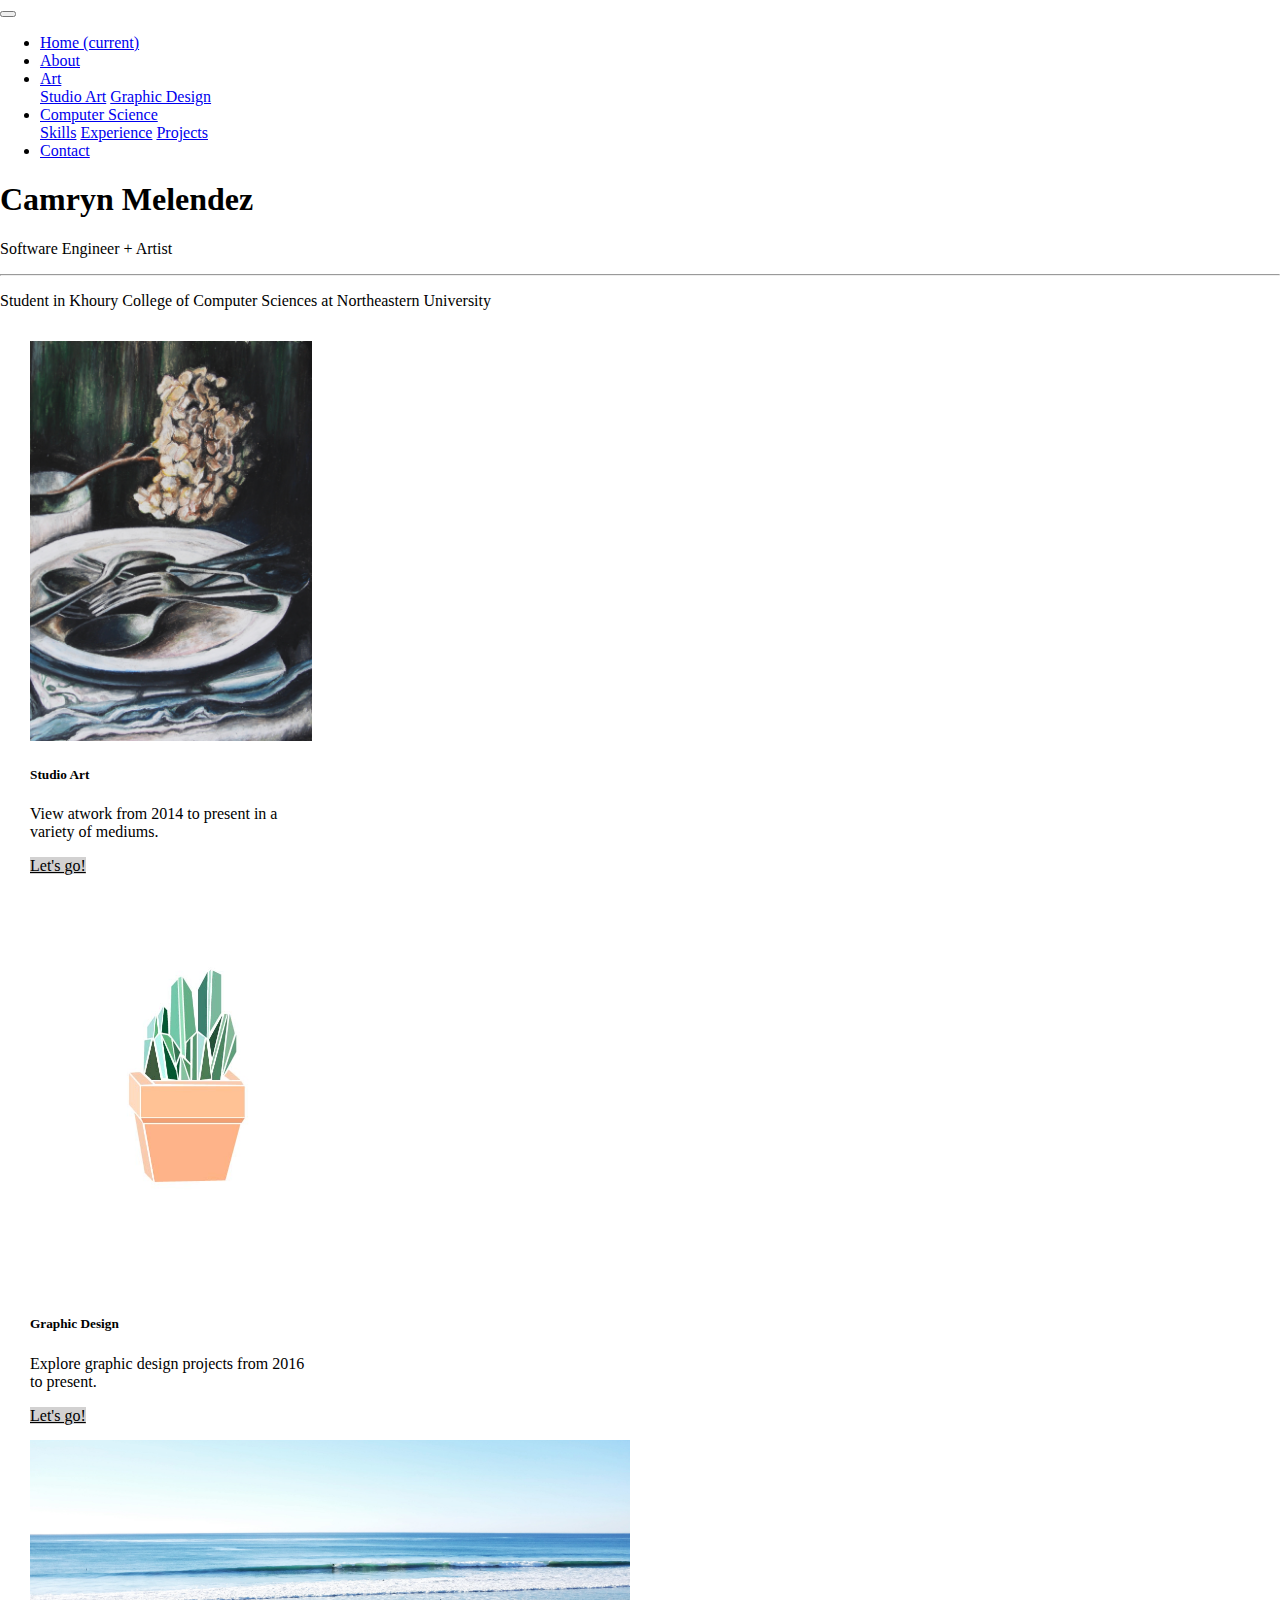
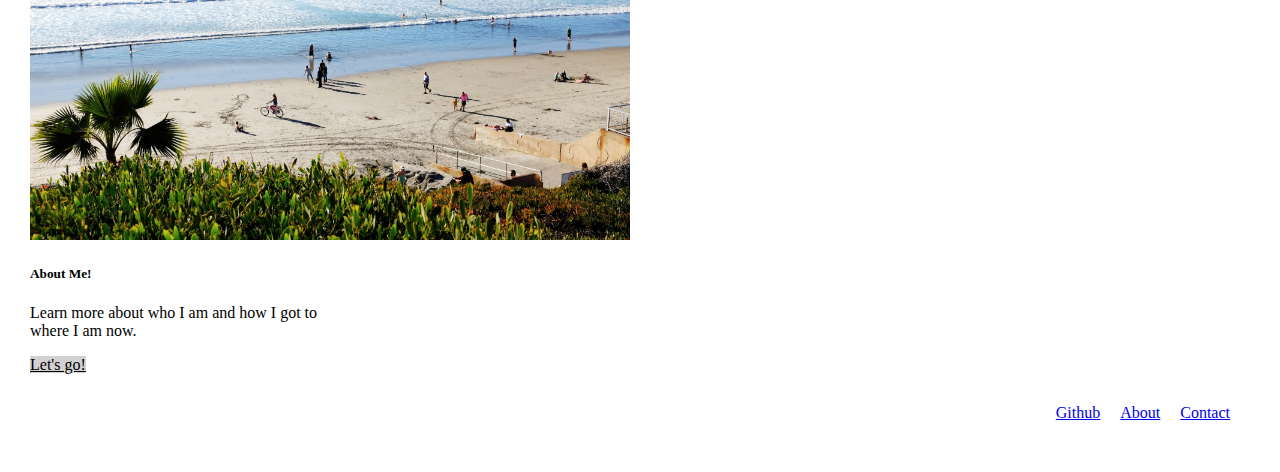
<file: index.html>
<!doctype html>
<html lang="en">

<head>
    <!-- Required meta tags -->
    <meta charset="utf-8">
    <meta name="viewport" content="width=device-width, initial-scale=1, shrink-to-fit=no">

    <!-- Bootstrap CSS -->
    <link rel="stylesheet" href="https://stackpath.bootstrapcdn.com/bootstrap/4.1.3/css/bootstrap.min.css"
        integrity="sha384-MCw98/SFnGE8fJT3GXwEOngsV7Zt27NXFoaoApmYm81iuXoPkFOJwJ8ERdknLPMO" crossorigin="anonymous">

    <!--Your CSS-->
    <link rel="stylesheet" href="styles/index.css" type="text/css">

    <link rel="stylesheet" href="styles/body.css" type="text/css">

    <title>Camryn Melendez</title>
    <meta name="description" content="My website">
    <meta name="author" content="Camryn Melendez">

</head>

<body>
    <nav class="navbar navbar-expand-lg navbar-light bg-light">
        <button class="navbar-toggler" type="button" data-toggle="collapse" data-target="#navbarSupportedContent" aria-controls="navbarSupportedContent" aria-expanded="false" aria-label="Toggle navigation">
            <span class="navbar-toggler-icon"></span>
        </button>
        <div class="collapse navbar-collapse" id="navbarSupportedContent">
            <ul class="navbar-nav mr-auto">
                <li class="nav-item active">
                    <a class="nav-link" href="index.html">Home <span class="sr-only">(current)</span></a>
                </li>
                <li class="nav-item">
                    <a class="nav-link" href="about.html">About</a>
                </li>
                <li class="nav-item dropdown">
                    <a class="nav-link dropdown-toggle" href="#" id="navbarDropdown" role="button"
                        data-toggle="dropdown" aria-haspopup="true" aria-expanded="false">
                        Art
                    </a>
                    <div class="dropdown-menu" aria-labelledby="navbarDropdown">
                        <a class="dropdown-item" href="studioart.html">Studio Art</a>
                        <a class="dropdown-item" href="graphicdesign.html">Graphic Design</a>
                        <div class="dropdown-divider"></div>
                    </div>
                </li>
                <li class="nav-item dropdown">
                    <a class="nav-link dropdown-toggle" href="#" id="navbarDropdown" role="button"
                        data-toggle="dropdown" aria-haspopup="true" aria-expanded="false">
                        Computer Science
                    </a>
                    <div class="dropdown-menu" aria-labelledby="navbarDropdown">
                        <a class="dropdown-item" href="skills.html">Skills</a>
                        <a class="dropdown-item" href="experience.html">Experience</a>
                        <a class="dropdown-item" href="projects.html">Projects</a>
                        <div class="dropdown-divider"></div>
                    </div>
                </li>
                <li class="nav-item">
                    <a class="nav-link" href="contact.html">Contact</a>
                </li>
            </ul>
        </div>
    </nav>

    <div class="jumbotron" >
        <h1 class="display-4">Camryn Melendez</h1>
        <p class="lead">Software Engineer + Artist</p>
        <hr class="my-4">
        <p>Student in Khoury College of Computer Sciences at Northeastern University</p>
    </div>


    <div class= "page-content">

        <div class="container" >
            <div class="row">
                <div class="card col-12 col-md-4" style="width: 18rem;">
                    <img src="images/Silverware.jpg" class="card-img-top" 
                    alt="Oil pastel drawing of uniquely colored apricots" height="400">
                    <div class="card-body">
                        <h5 class="card-title">Studio Art</h5>
                        <p class="card-text">View atwork from 2014 to present in a variety of mediums.</p>
                        <a href="studioart.html" class="btn btn-primary">Let's go!</a>
                    </div>
                </div>

                <div class="card col-12 col-md-4" style="width: 18rem;">
                    <img src="images/AssignmentOneCamrynMelendez2-04.jpg"  class="card-img-top" 
                        alt="Graphic succulent icon" height="400px" style="object-fit:cover;">
                    <div class="card-body">
                        <h5 class="card-title">Graphic Design</h5>
                        <p class="card-text">Explore graphic design projects from 2016 to present.</p>
                        <a href="graphicdesign.html" class="btn btn-primary">Let's go!</a>
                    </div>
                </div>
                <div class="card col-12 col-md-4" style="width: 18rem;">
                    <img src="images/fletcher_cove.jpg" class="card-img-top" 
                        alt="Photograph of San Diego coastline" height="400">
                    <div class="card-body">
                        <h5 class="card-title">About Me!</h5>
                        <p class="card-text">Learn more about who I am and how I got to where I am now.</p>
                        <a href="about.html" class="btn btn-primary">Let's go!</a>
                    </div>
                </div>
            </div>
        </div>
    </div>

    <footer>
        <a href="https://github.com/Camryn-Melendez" target="_blank">Github</a>
        <a href= "about.html">About</a>
        <a href="contact.html">Contact</a>
    </footer>

    <!-- Optional JavaScript -->
    <!-- jQuery first, then Popper.js, then Bootstrap JS -->
    <script src="https://code.jquery.com/jquery-3.3.1.slim.min.js"
        integrity="sha384-q8i/X+965DzO0rT7abK41JStQIAqVgRVzpbzo5smXKp4YfRvH+8abtTE1Pi6jizo"
        crossorigin="anonymous"></script>
    <script src="https://cdnjs.cloudflare.com/ajax/libs/popper.js/1.14.3/umd/popper.min.js"
        integrity="sha384-ZMP7rVo3mIykV+2+9J3UJ46jBk0WLaUAdn689aCwoqbBJiSnjAK/l8WvCWPIPm49"
        crossorigin="anonymous"></script>
    <script src="https://stackpath.bootstrapcdn.com/bootstrap/4.1.3/js/bootstrap.min.js"
        integrity="sha384-ChfqqxuZUCnJSK3+MXmPNIyE6ZbWh2IMqE241rYiqJxyMiZ6OW/JmZQ5stwEULTy"
        crossorigin="anonymous"></script>
</body>

</html>
</file>
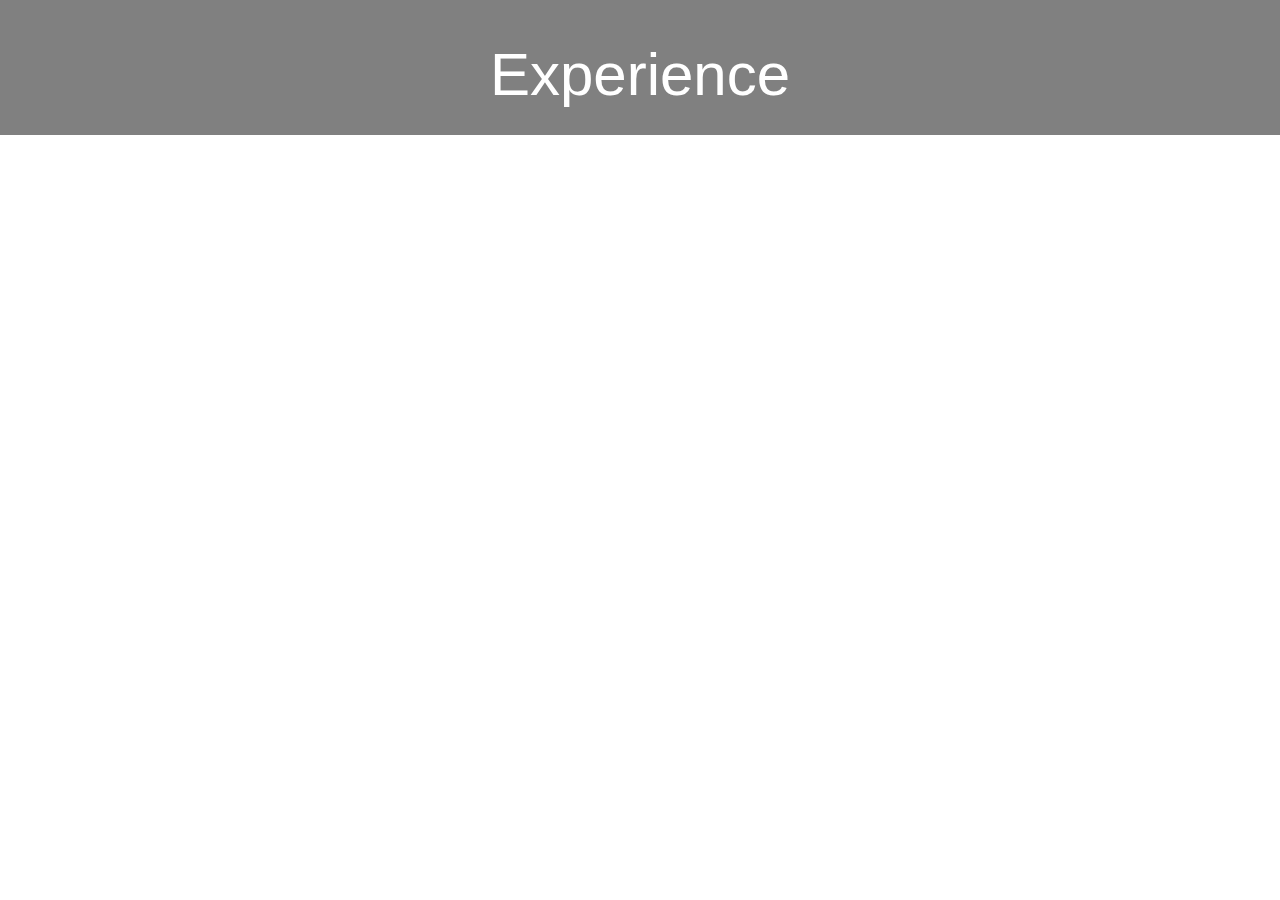
<file: csexperience.html>
<!doctype html>
<html>
    <head>
        <!-- Required meta tags -->
        <meta charset="utf-8">
        <meta name="viewport" content="width=device-width, initial-scale=1, shrink-to-fit=no">

        <!--Your CSS-->
        <link rel="stylesheet" href="styles.css">
            
        <!-- Bootstrap CSS -->
        <link rel="stylesheet" href="https://stackpath.bootstrapcdn.com/bootstrap/4.1.3/css/bootstrap.min.css"
            integrity="sha384-MCw98/SFnGE8fJT3GXwEOngsV7Zt27NXFoaoApmYm81iuXoPkFOJwJ8ERdknLPMO" crossorigin="anonymous">
            
            
        <title>Graphic Design</title>
        <meta name="description" content="Studio Art page">
        <meta name="author" content="Camryn Melendez">

        <style>
                img{
                    width: 300px;
                }
                </style>
            
    </head>

    <body>
        <script type="text/javascript"> alert("Experience page coming soon!") </script>
        <div class="header">Experience
            <p class="subheading"></p>
        </div>

    </body>
</file>
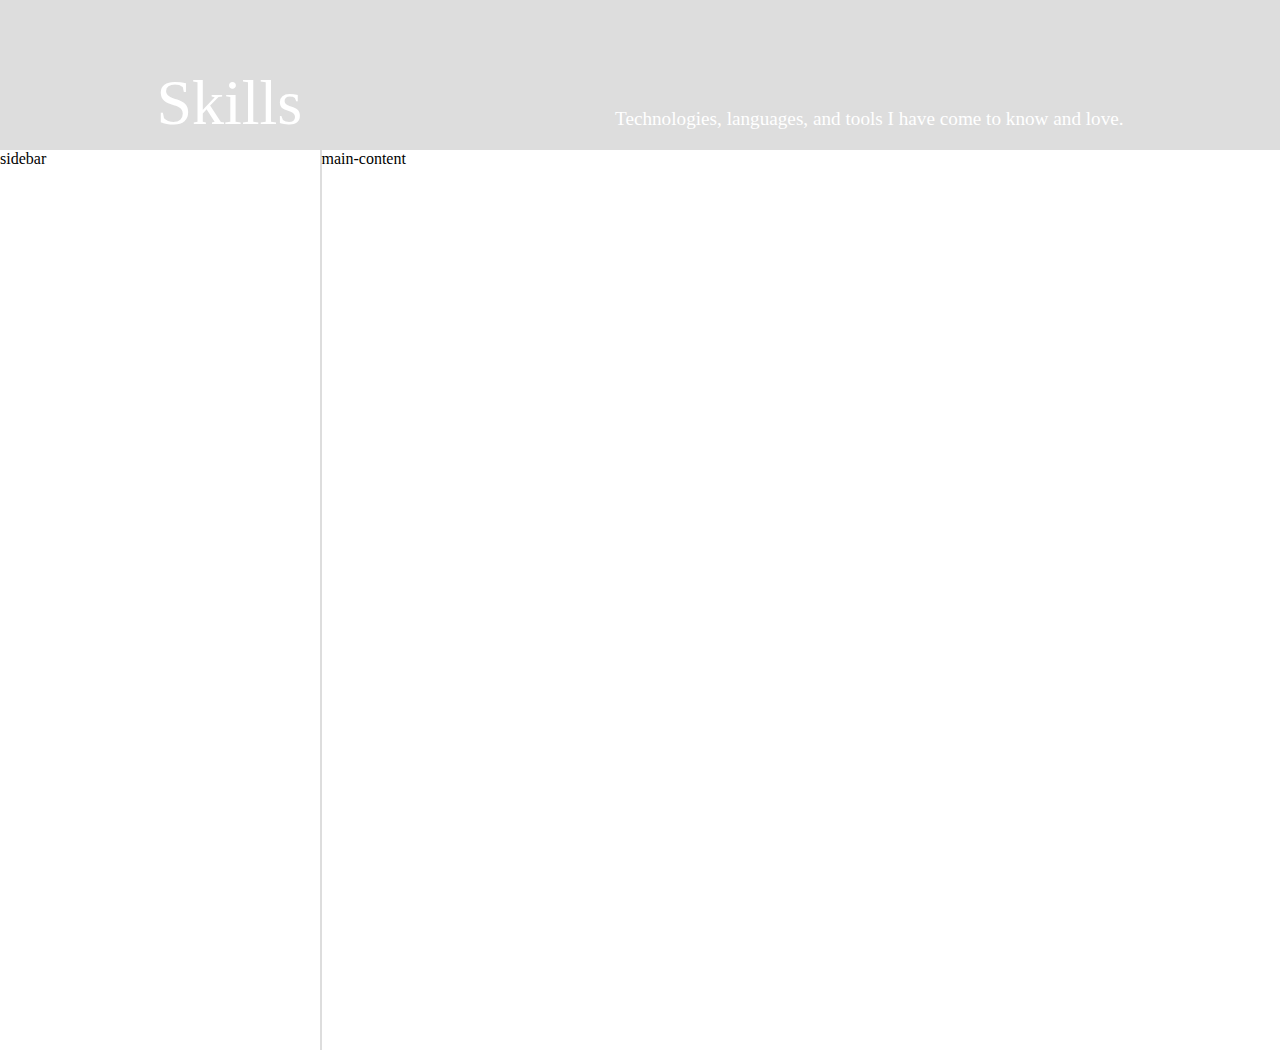
<file: csskills.html>
<!DOCTYPE html>
<html>
    <head>
        <title>Skills</title>
        <link rel="stylesheet" href="skills.css" title="Skills Styles"/>
    </head>
    <body>
        <script type="text/javascript">
            alert("Skills page coming soon!")
        </script>

        <div class="header">
            <div class="title">Skills</div> 
            <p ID="sub-header">Technologies, languages, and tools I have come to know and love.</p>
        </div>
        <div class="page-content">
            <div class="side-bar">sidebar
            </div>
            <div class="main-content"> main-content</div>
        </div>
    </body>
</html>
</file>
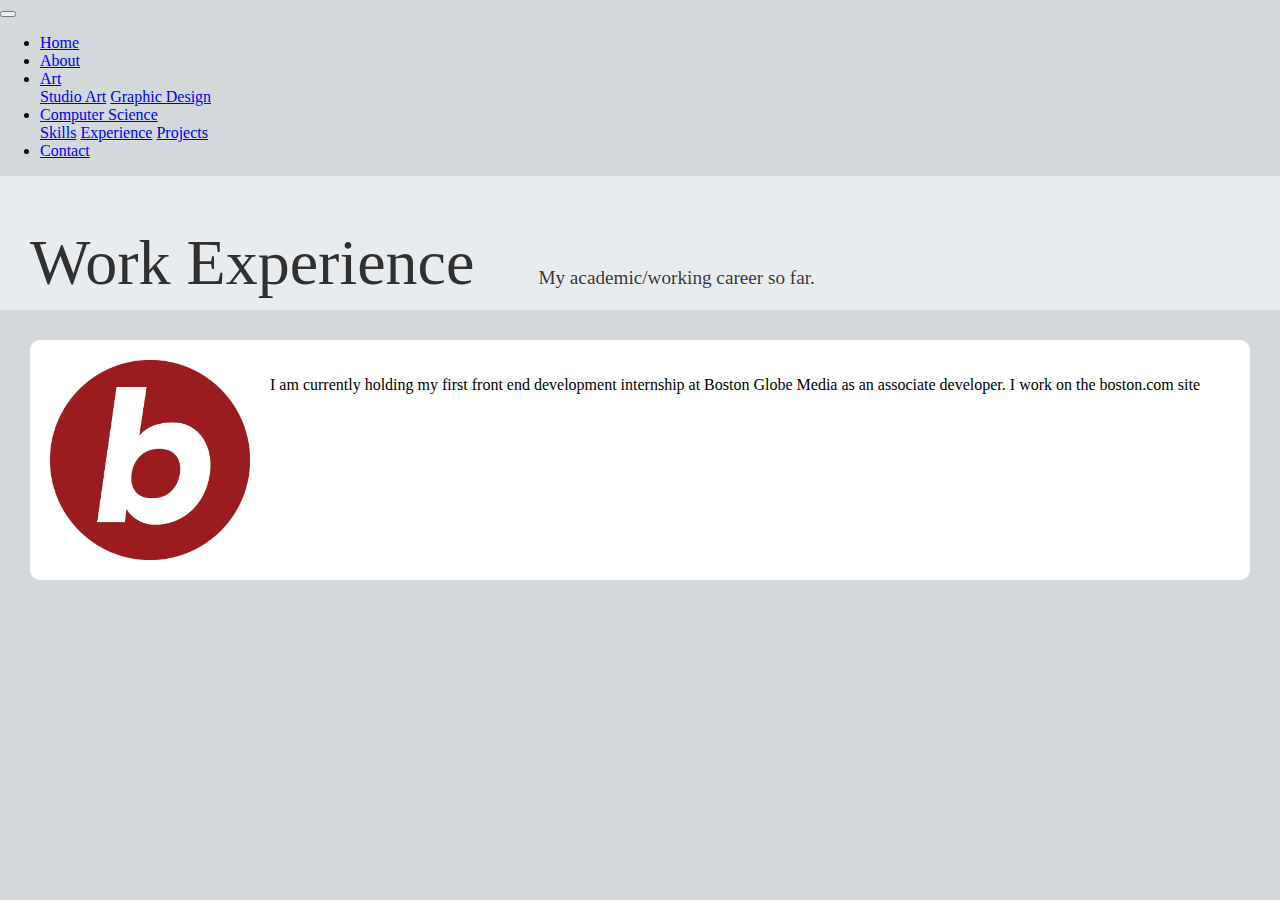
<file: experience.html>
<!doctype html>
<html>
    <head>
        <meta charset="utf-8">
        <meta name="viewport" content="width=device-width, initial-scale=1, shrink-to-fit=no">


        <link rel="stylesheet" href="https://stackpath.bootstrapcdn.com/bootstrap/4.1.3/css/bootstrap.min.css"
        integrity="sha384-MCw98/SFnGE8fJT3GXwEOngsV7Zt27NXFoaoApmYm81iuXoPkFOJwJ8ERdknLPMO" crossorigin="anonymous">

        <link rel="stylesheet" href="styles/experience.css">

        <link rel="stylesheet" href="styles/body.css" type="text/css"/>
            
        <title>Experience</title>
        <meta name="description" content="Experience page">
        <meta name="author" content="Camryn Melendez">

    </head>

    <body>
        <nav class="navbar navbar-expand-lg navbar-light bg-light">
            <button class="navbar-toggler" type="button" data-toggle="collapse" data-target="#navbarSupportedContent" aria-controls="navbarSupportedContent" aria-expanded="false" aria-label="Toggle navigation">
                <span class="navbar-toggler-icon"></span>
            </button>
            <div class="collapse navbar-collapse" id="navbarSupportedContent">
                <ul class="navbar-nav mr-auto">
                    <li class="nav-item">
                        <a class="nav-link" href="index.html">Home</a>
                    </li>
                    <li class="nav-item">
                        <a class="nav-link" href="about.html">About<span class="sr-only"></span></a>
                    </li>
                    <li class="nav-item dropdown">
                        <a class="nav-link dropdown-toggle" href="#" id="navbarDropdown" role="button"
                            data-toggle="dropdown" aria-haspopup="true" aria-expanded="false">
                            Art
                        </a>
                        <div class="dropdown-menu" aria-labelledby="navbarDropdown">
                            <a class="dropdown-item" href="studioart.html">Studio Art</a>
                            <a class="dropdown-item" href="graphicdesign.html">Graphic Design</a>
                            <div class="dropdown-divider"></div>
                        </div>
                    </li>
                    <li class="nav-item dropdown">
                        <a class="nav-link dropdown-toggle" href="#" id="navbarDropdown" role="button"
                            data-toggle="dropdown" aria-haspopup="true" aria-expanded="false">
                            Computer Science
                        </a>
                        <div class="dropdown-menu" aria-labelledby="navbarDropdown">
                            <a class="dropdown-item" href="skills.html">Skills</a>
                            <a class="dropdown-item" href="experience.html">Experience</a>
                            <a class="dropdown-item" href="projects.html">Projects</a>
                            <div class="dropdown-divider"></div>
                        </div>
                    </li>
                    <li class="nav-item">
                        <a class="nav-link" href="contact.html">Contact</a>
                    </li>
                </ul>
            </div>
        </nav>

        <div class="header">
            <div class="title">Work Experience</div> 
            <p ID="sub-header">My academic/working career so far.</p>
        </div>

        <div class="img-block">
            <img src="images/BDC_b_logo_transparent_background_og.jpg" alt="Boston.com logo consisting of a red letter b">
            <p>I am currently holding my first front end development internship at Boston Globe Media as an associate developer.
                I work on the boston.com site</p>
        </div>

        <script src="https://code.jquery.com/jquery-3.3.1.slim.min.js"
        integrity="sha384-q8i/X+965DzO0rT7abK41JStQIAqVgRVzpbzo5smXKp4YfRvH+8abtTE1Pi6jizo"
        crossorigin="anonymous"></script>
        <script src="https://cdnjs.cloudflare.com/ajax/libs/popper.js/1.14.3/umd/popper.min.js"
        integrity="sha384-ZMP7rVo3mIykV+2+9J3UJ46jBk0WLaUAdn689aCwoqbBJiSnjAK/l8WvCWPIPm49"
        crossorigin="anonymous"></script>
        <script src="https://stackpath.bootstrapcdn.com/bootstrap/4.1.3/js/bootstrap.min.js"
        integrity="sha384-ChfqqxuZUCnJSK3+MXmPNIyE6ZbWh2IMqE241rYiqJxyMiZ6OW/JmZQ5stwEULTy"
        crossorigin="anonymous"></script>

    </body>
    </html>
</file>
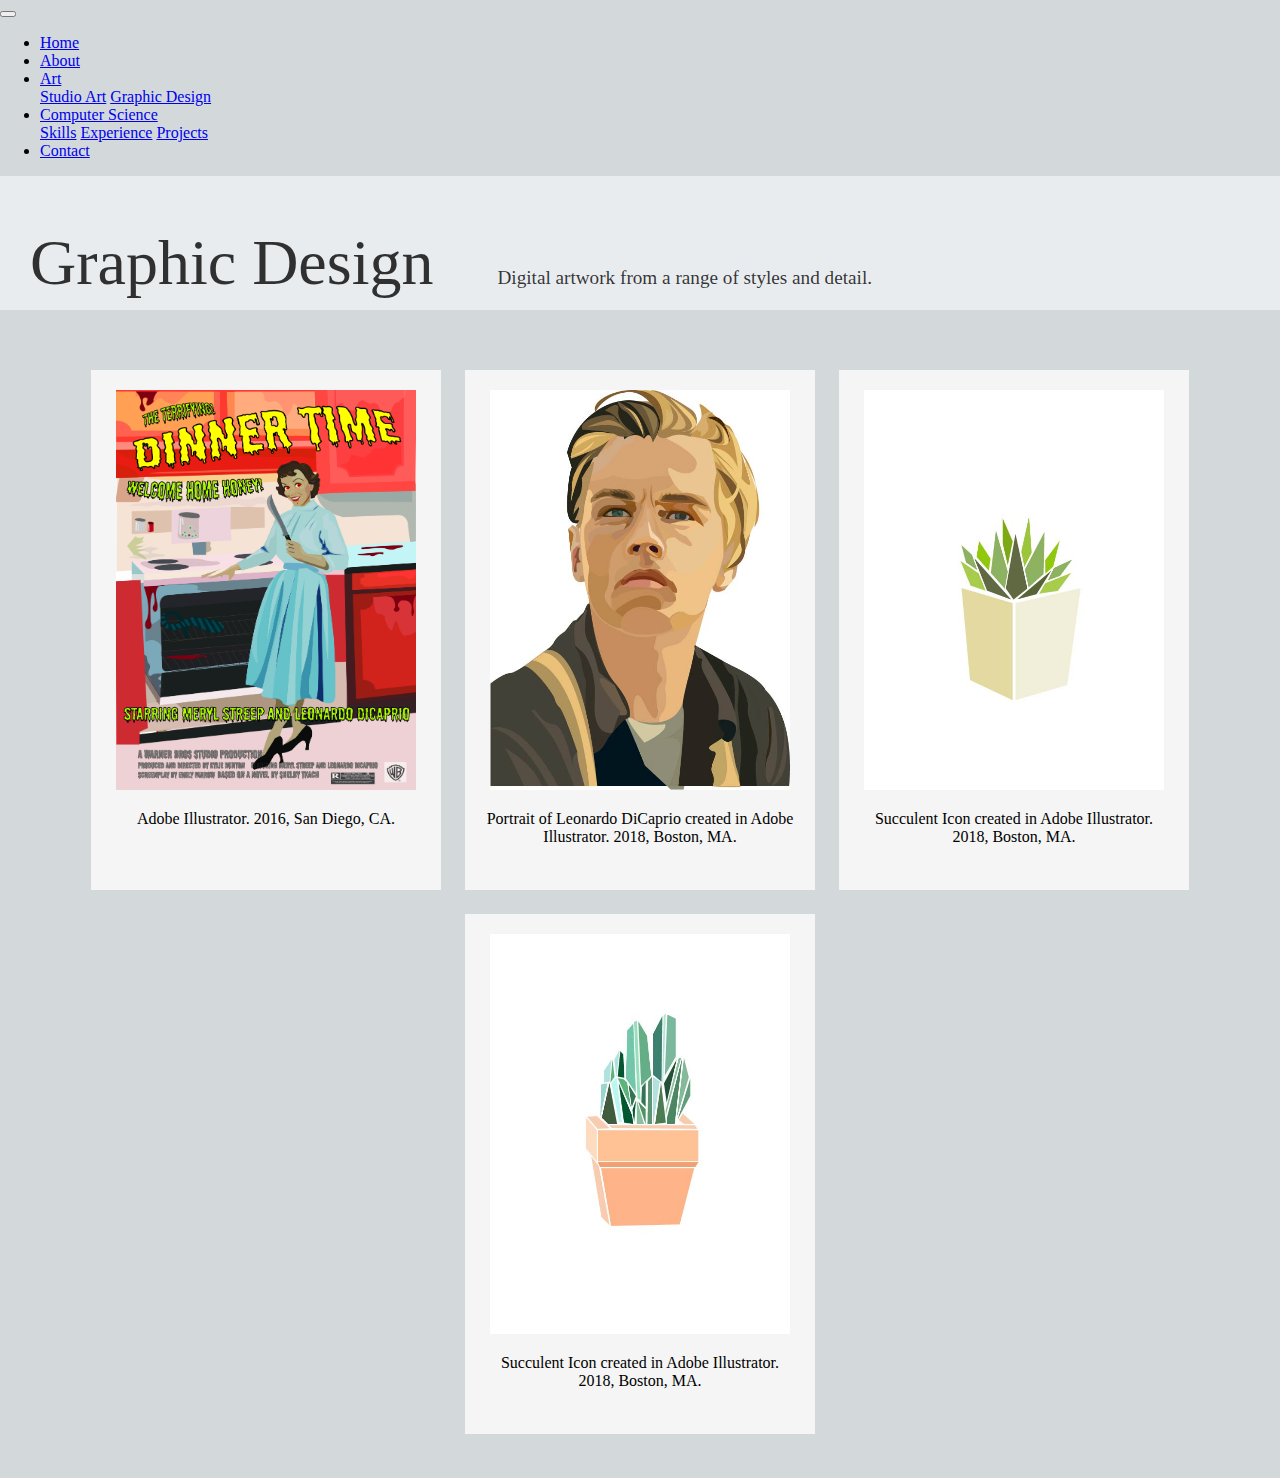
<file: graphicdesign.html>
<!doctype html>
<html>
    <head>
        <meta charset="utf-8">
        <meta name="viewport" content="width=device-width, initial-scale=1, shrink-to-fit=no">

        <link rel="stylesheet" href="https://stackpath.bootstrapcdn.com/bootstrap/4.1.3/css/bootstrap.min.css"
        integrity="sha384-MCw98/SFnGE8fJT3GXwEOngsV7Zt27NXFoaoApmYm81iuXoPkFOJwJ8ERdknLPMO" crossorigin="anonymous">

        <link rel="stylesheet" href="styles/graphicdesign.css">

        <link rel="stylesheet" href="styles/body.css" type="text/css"/>

        <title>Graphic Design</title>
        <meta name="description" content="Studio Art page">
        <meta name="author" content="Camryn Melendez">
    </head>

    <body> 

        <nav class="navbar navbar-expand-lg navbar-light bg-light">
            <button class="navbar-toggler" type="button" data-toggle="collapse" data-target="#navbarSupportedContent" aria-controls="navbarSupportedContent" aria-expanded="false" aria-label="Toggle navigation">
                <span class="navbar-toggler-icon"></span>
            </button>
            <div class="collapse navbar-collapse" id="navbarSupportedContent">
                <ul class="navbar-nav mr-auto">
                    <li class="nav-item">
                        <a class="nav-link" href="index.html">Home</a>
                    </li>
                    <li class="nav-item">
                        <a class="nav-link" href="about.html">About<span class="sr-only"></span></a>
                    </li>
                    <li class="nav-item dropdown">
                        <a class="nav-link dropdown-toggle" href="#" id="navbarDropdown" role="button"
                            data-toggle="dropdown" aria-haspopup="true" aria-expanded="false">
                            Art
                        </a>
                        <div class="dropdown-menu" aria-labelledby="navbarDropdown">
                            <a class="dropdown-item" href="studioart.html">Studio Art</a>
                            <a class="dropdown-item" href="graphicdesign.html">Graphic Design</a>
                            <div class="dropdown-divider"></div>
                        </div>
                    </li>
                    <li class="nav-item dropdown">
                        <a class="nav-link dropdown-toggle" href="#" id="navbarDropdown" role="button"
                            data-toggle="dropdown" aria-haspopup="true" aria-expanded="false">
                            Computer Science
                        </a>
                        <div class="dropdown-menu" aria-labelledby="navbarDropdown">
                            <a class="dropdown-item" href="skills.html">Skills</a>
                            <a class="dropdown-item" href="experience.html">Experience</a>
                            <a class="dropdown-item" href="projects.html">Projects</a>
                            <div class="dropdown-divider"></div>
                        </div>
                    </li>
                    <li class="nav-item">
                        <a class="nav-link" href="contact.html">Contact</a>
                    </li>
                </ul>
            </div>
        </nav>

        <div class="header">
            <div class="title">Graphic Design</div> 
            <p ID="sub-header">Digital artwork from a range of styles and detail.</p>
        </div>

        <div class="page-content">
            <div class= "img-block">
                <img src="images/3. Melendez_Camryn Horror Poster_OTL-01.jpg" 
                    alt="Vintage inspired 50's housewife zombie poster made in illustrator">
                <p> Adobe Illustrator. 2016, San Diego, CA.</p>
            </div>

            <div class="img-block">
                <img src="images/LeonardoDiCaprioPortrait [Recovered].jpg"
                    alt="Graphic depiction of the famous actor Leonardo DiCaprio.">
                <p>Portrait of Leonardo DiCaprio created in Adobe Illustrator. 2018, Boston, MA.</p>
            </div>

            <div class="img-block">
                <img src="images/GraphicDesignPlant.jpg"
                    alt="Graphic depiction of a succulent.">
                    <p>Succulent Icon created in Adobe Illustrator. 2018, Boston, MA.</p>
                </div>

                <div class="img-block">
                    <img src="images/AssignmentOneCamrynMelendez2-04.jpg"
                        alt="Graphic depiction of a succulent.">
                    <p>Succulent Icon created in Adobe Illustrator. 2018, Boston, MA.</p>
                </div>
        </div>

        <script src="https://code.jquery.com/jquery-3.3.1.slim.min.js"
        integrity="sha384-q8i/X+965DzO0rT7abK41JStQIAqVgRVzpbzo5smXKp4YfRvH+8abtTE1Pi6jizo"
        crossorigin="anonymous"></script>
        <script src="https://cdnjs.cloudflare.com/ajax/libs/popper.js/1.14.3/umd/popper.min.js"
        integrity="sha384-ZMP7rVo3mIykV+2+9J3UJ46jBk0WLaUAdn689aCwoqbBJiSnjAK/l8WvCWPIPm49"
        crossorigin="anonymous"></script>
        <script src="https://stackpath.bootstrapcdn.com/bootstrap/4.1.3/js/bootstrap.min.js"
        integrity="sha384-ChfqqxuZUCnJSK3+MXmPNIyE6ZbWh2IMqE241rYiqJxyMiZ6OW/JmZQ5stwEULTy"
        crossorigin="anonymous"></script>

    </body>
</html>
</file>
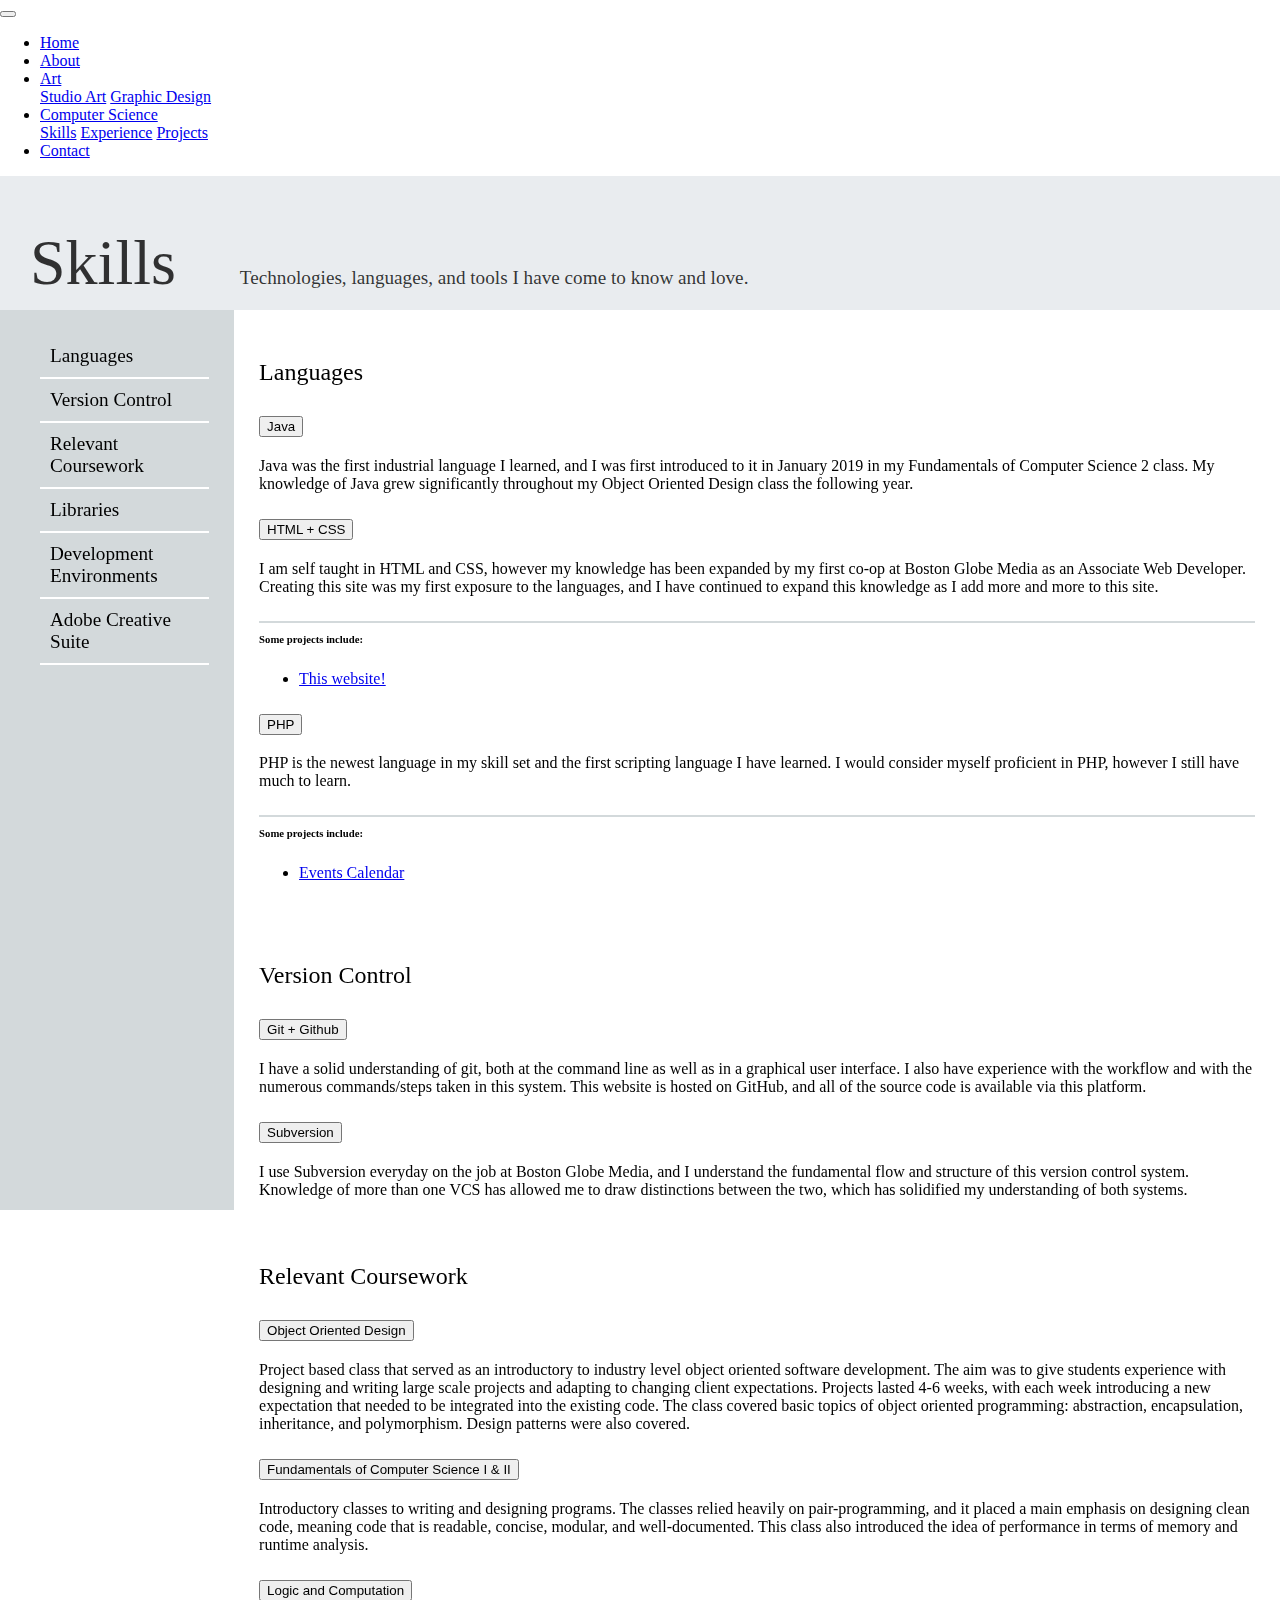
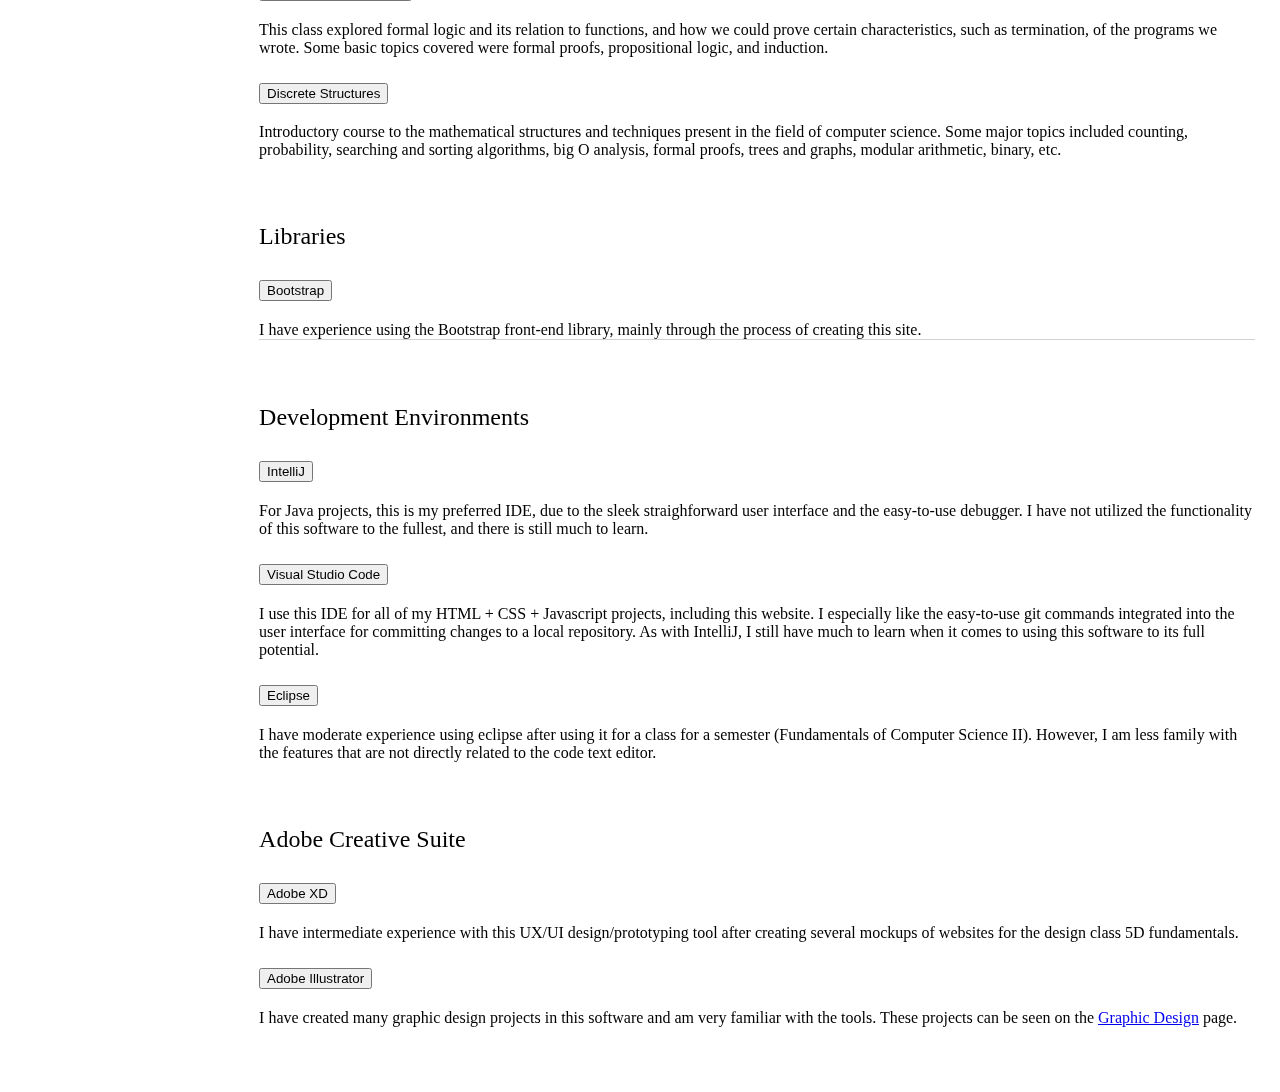
<file: skills.html>
<!DOCTYPE html>
<html>
    <head>
        <title>Skills</title>

        <link rel="stylesheet" href="https://stackpath.bootstrapcdn.com/bootstrap/4.1.3/css/bootstrap.min.css"
            integrity="sha384-MCw98/SFnGE8fJT3GXwEOngsV7Zt27NXFoaoApmYm81iuXoPkFOJwJ8ERdknLPMO" crossorigin="anonymous">
        
        <link rel="stylesheet" href="styles/skills.css" title="Skills Styles"/>

        <link rel="stylesheet" href="styles/body.css" type="text/css"/>

    </head>
    <body>
        

        <nav class="navbar navbar-expand-sm navbar-light bg-light">
            <button class="navbar-toggler" type="button" data-toggle="collapse" data-target="#navbarSupportedContent" aria-controls="navbarSupportedContent" aria-expanded="false" aria-label="Toggle navigation">
                <span class="navbar-toggler-icon"></span>
              </button>
            <div class="collapse navbar-collapse" id="navbarSupportedContent">
                <ul class="navbar-nav mr-auto">
                    <li class="nav-item">
                        <a class="nav-link" href="index.html">Home</a>
                    </li>
                    <li class="nav-item">
                        <a class="nav-link" href="about.html">About<span class="sr-only"></span></a>
                    </li>
                    <li class="nav-item dropdown">
                        <a class="nav-link dropdown-toggle" href="#" id="navbarDropdown" role="button"
                            data-toggle="dropdown" aria-haspopup="true" aria-expanded="false">
                            Art
                        </a>
                        <div class="dropdown-menu" aria-labelledby="navbarDropdown">
                            <a class="dropdown-item" href="studioart.html">Studio Art</a>
                            <a class="dropdown-item" href="graphicdesign.html">Graphic Design</a>
                            <div class="dropdown-divider"></div>
                        </div>
                    </li>
                    <li class="nav-item dropdown">
                        <a class="nav-link dropdown-toggle" href="#" id="navbarDropdown" role="button"
                            data-toggle="dropdown" aria-haspopup="true" aria-expanded="false">
                            Computer Science
                        </a>
                        <div class="dropdown-menu" aria-labelledby="navbarDropdown">
                            <a class="dropdown-item" href="skills.html">Skills</a>
                            <a class="dropdown-item" href="experience.html">Experience</a>
                            <a class="dropdown-item" href="projects.html">Projects</a>
                            <div class="dropdown-divider"></div>
                        </div>
                    </li>
                    <li class="nav-item">
                        <a class="nav-link" href="contact.html">Contact</a>
                    </li>
                </ul>
            </div>
        </nav>

        <div class="header">
            <div class="title">Skills</div> 
            <p ID="sub-header">Technologies, languages, and tools I have come to know and love.</p>
        </div>

        <div class="page-content">

            <div class="side-bar d-none d-sm-inline-block" ID="side-bar">
                <ul>
                    <li ID="languages-button">Languages</li>
                    <li ID="vcs-button">Version Control</li>
                    <li ID="coursework-button">Relevant Coursework</li>
                    <li ID="libraries-button">Libraries</li>
                    <li ID="ide-button">Development Environments</li>
                    <li ID="adobe-button">Adobe Creative Suite</li> 
                </ul>
            </div>
            <div class="main-content">

                <p ID="languages-section">Languages</p>
                <div class="accordion" id="accordionExample">

                    <div class="card">
                      <div class="card-header" id="headingOne">
                        <h2 class="mb-0">
                          <button class="btn btn-link" type="button" data-toggle="collapse" data-target="#collapseOne" aria-expanded="true" aria-controls="collapseOne">
                            Java
                          </button>
                        </h2>
                      </div>
                      <div id="collapseOne" class="collapse" aria-labelledby="headingOne" data-parent="#accordionExample">
                        <div class="card-body">
                          Java was the first industrial language I learned, and I was first introduced to it in January 2019 in my Fundamentals of 
                          Computer Science 2 class. My knowledge of Java grew significantly throughout my Object Oriented Design class the following year.
                        </div>
                      </div>
                    </div>

                    <div class="card">
                        <div class="card-header" id="headingTwo">
                            <h2 class="mb-0">
                            <button class="btn btn-link collapsed" type="button" data-toggle="collapse" data-target="#collapseTwo" aria-expanded="false" aria-controls="collapseTwo">
                                HTML + CSS
                            </button>
                            </h2>
                        </div>
                        <div id="collapseTwo" class="collapse" aria-labelledby="headingTwo" data-parent="#accordionExample">
                            <div class="card-body">
                                I am self taught in HTML and CSS, however my knowledge has been expanded by my first co-op at Boston Globe Media as an Associate Web Developer.
                                Creating this site was my first exposure to the languages, and I have continued to expand this knowledge as I add more and more to this site.
                                <h6>Some projects include:</h6>
                                <ul>
                                    <li><a href="https://github.com/Camryn-Melendez/Camryn-Melendez.github.io">This website!</a></li>
                                </ul>
                            </div>
                        </div>
                    </div>

                    <div class="card">
                        <div class="card-header" id="headingThree">
                            <h2 class="mb-0">
                            <button class="btn btn-link collapsed" type="button" data-toggle="collapse" data-target="#collapseThree" aria-expanded="false" aria-controls="collapseThree">
                                PHP
                            </button>
                            </h2>
                        </div>

                        <div id="collapseThree" class="collapse" aria-labelledby="headingThree" data-parent="#accordionExample">
                            <div class="card-body">
                                PHP is the newest language in my skill set and the first scripting language I have learned. I would consider myself proficient in PHP, 
                                however I still have much to learn.
                                <h6>Some projects include:</h6>
                                <ul>
                                    <li><a href="https://github.com/Camryn-Melendez/events_calendar" target="_blank">Events Calendar</a></li>
                                </ul>
                            </div>
                        </div>
                    </div>
                </div>

                <p ID="vcs-section">Version Control</p>
                <div class="accordion" id="accordionExample">
                    <div class="card">
                        <div class="card-header" id="headingOne">
                            <h2 class="mb-0">
                            <button class="btn btn-link" type="button" data-toggle="collapse" data-target="#collapseFour" aria-expanded="true" aria-controls="collapseFour">
                                Git + Github
                            </button>
                            </h2>
                        </div>
                        <div id="collapseFour" class="collapse" aria-labelledby="headingOne" data-parent="#accordionExample">
                            <div class="card-body">
                            I have a solid understanding of git, both at the command line as well as in a graphical user interface. I also have experience with the workflow
                            and with the numerous commands/steps taken in this system. This website is hosted on GitHub, and all of the source code is available via this platform. 
                            </div>
                        </div>
                    </div>

                    <div class="card">
                        <div class="card-header" id="headingThree">
                            <h2 class="mb-0">
                            <button class="btn btn-link collapsed" type="button" data-toggle="collapse" data-target="#collapseSix" aria-expanded="false" aria-controls="collapseSix">
                                Subversion
                            </button>
                            </h2>
                        </div>
                        <div id="collapseSix" class="collapse" aria-labelledby="headingThree" data-parent="#accordionExample">
                            <div class="card-body">
                            I use Subversion everyday on the job at Boston Globe Media, and I understand the fundamental flow and structure of this version control system.
                            Knowledge of more than one VCS has allowed me to draw distinctions between the two, which has solidified my understanding of both systems.
                            </div>
                        </div>
                    </div>
                </div>

                <p ID="coursework-section">Relevant Coursework</p>
                <div class="accordion" id="accordionExample">
                    <div class="card">
                        <div class="card-header" id="headingOne">
                            <h2 class="mb-0">
                            <button class="btn btn-link collapsed" type="button" data-toggle="collapse" data-target="#collapseSeven" aria-expanded="true" aria-controls="collapseOne">
                                Object Oriented Design
                            </button>
                            </h2>
                        </div>
                        <div id="collapseSeven" class="collapse" aria-labelledby="headingOne" data-parent="#accordionExample">
                            <div class="card-body">
                            Project based class that served as an introductory to industry level object oriented software development. The aim was to give students experience with designing and writing
                            large scale projects and adapting to changing client expectations. Projects lasted 4-6 weeks, with each week introducing a new expectation that needed to be integrated
                            into the existing code. The class covered basic topics of object oriented programming: abstraction, encapsulation, inheritance, and polymorphism. Design patterns 
                            were also covered.
                            </div>
                        </div>
                    </div>

                    <div class="card">
                        <div class="card-header" id="headingTwo">
                            <h2 class="mb-0">
                            <button class="btn btn-link collapsed" type="button" data-toggle="collapse" data-target="#collapseEight" aria-expanded="false" aria-controls="collapseTwo">
                                Fundamentals of Computer Science I & II
                            </button>
                            </h2>
                        </div>
                        <div id="collapseEight" class="collapse" aria-labelledby="headingTwo" data-parent="#accordionExample">
                            <div class="card-body">
                            Introductory classes to writing and designing programs. The classes relied heavily on pair-programming, and it placed a main emphasis on designing clean code, meaning code that is
                            readable, concise, modular, and well-documented. This class also introduced the idea of performance in terms of memory and runtime analysis.
                            </div>
                        </div>
                    </div>

                    <div class="card">
                        <div class="card-header" id="headingThree">
                            <h2 class="mb-0">
                            <button class="btn btn-link collapsed" type="button" data-toggle="collapse" data-target="#collapseNine" aria-expanded="false" aria-controls="collapseThree">
                                Logic and Computation
                            </button>
                            </h2>
                        </div>
                        <div id="collapseNine" class="collapse" aria-labelledby="headingThree" data-parent="#accordionExample">
                            <div class="card-body">
                            This class explored formal logic and its relation to functions, and how we could prove certain characteristics, such as 
                            termination, of the programs we wrote. Some basic topics covered were formal proofs, propositional logic, and induction.
                            </div>
                        </div>
                    </div>

                    <div class="card">
                        <div class="card-header" id="headingThree">
                            <h2 class="mb-0">
                            <button class="btn btn-link collapsed" type="button" data-toggle="collapse" data-target="#collapseDiscrete" aria-expanded="false" aria-controls="collapseDiscrete">
                                Discrete Structures
                            </button>
                            </h2>
                        </div>
                        <div id="collapseDiscrete" class="collapse" aria-labelledby="headingThree" data-parent="#accordionExample">
                            <div class="card-body">
                                Introductory course to the mathematical structures and techniques present in the field of computer science. Some major topics included counting, probability,
                                searching and sorting algorithms, big O analysis, formal proofs, trees and graphs, modular arithmetic, binary, etc.
                            </div>
                        </div>
                    </div>
                </div>

                <p ID="libraries-section">Libraries</p>
                <div class="accordion" id="accordionExample">
                    <div class="card">
                        <div class="card-header" id="headingOne">
                            <h2 class="mb-0">
                            <button class="btn btn-link" type="button" data-toggle="collapse" data-target="#collapseTen" aria-expanded="true" aria-controls="collapseTen">
                                Bootstrap
                            </button>
                            </h2>
                        </div>
                        <div id="collapseTen" class="collapse" aria-labelledby="headingOne" data-parent="#accordionExample">
                            <div class="card-body">
                            I have experience using the Bootstrap front-end library, mainly through the process of creating this site.
                            </div>
                        </div>
                    </div>
                </div>

                <p ID="ide-section">Development Environments</p>
                <div class="accordion" id="accordionExample">

                        <div class="card">
                        <div class="card-header" id="headingOne">
                            <h2 class="mb-0">
                            <button class="btn btn-link" type="button" data-toggle="collapse" data-target="#collapse14" aria-expanded="true" aria-controls="collapse14">
                                IntelliJ
                            </button>
                            </h2>
                        </div>
                        <div id="collapse14" class="collapse" aria-labelledby="headingOne" data-parent="#accordionExample">
                            <div class="card-body">
                            For Java projects, this is my preferred IDE, due to the sleek straighforward user interface and the easy-to-use debugger. I have not utilized
                            the functionality of this software to the fullest, and there is still much to learn.
                            </div>
                        </div>
                        </div>

                        <div class="card">
                            <div class="card-header" id="headingTwo">
                                <h2 class="mb-0">
                                <button class="btn btn-link collapsed" type="button" data-toggle="collapse" data-target="#collapse15" aria-expanded="false" aria-controls="collapse15">
                                    Visual Studio Code
                                </button>
                                </h2>
                            </div>
                            <div id="collapse15" class="collapse" aria-labelledby="headingTwo" data-parent="#accordionExample">
                                <div class="card-body">
                                    I use this IDE for all of my HTML + CSS + Javascript projects, including this website. I especially like the easy-to-use git commands integrated
                                    into the user interface for committing changes to a local repository. As with IntelliJ, I still have much to learn when it comes to using this 
                                    software to its full potential.
                                </div>
                            </div>
                        </div>

                        <div class="card">
                            <div class="card-header" id="headingThree">
                                <h2 class="mb-0">
                                <button class="btn btn-link collapsed" type="button" data-toggle="collapse" data-target="#collapse16" aria-expanded="false" aria-controls="collapse16">
                                    Eclipse
                                </button>
                                </h2>
                            </div>

                            <div id="collapse16" class="collapse" aria-labelledby="headingThree" data-parent="#accordionExample">
                                <div class="card-body">
                                    I have moderate experience using eclipse after using it for a class for a semester (Fundamentals of Computer Science II). However, I am less 
                                    family with the features that are not directly related to the code text editor.
                                </div>
                            </div>
                        </div>
                </div>

                <p ID="adobe-section">Adobe Creative Suite</p>
                <div class="accordion" id="accordionExample">

                        <div class="card">
                        <div class="card-header" id="headingOne">
                            <h2 class="mb-0">
                            <button class="btn btn-link" type="button" data-toggle="collapse" data-target="#collapse11" aria-expanded="true" aria-controls="collapse11">
                                Adobe XD
                            </button>
                            </h2>
                        </div>
                        <div id="collapse11" class="collapse" aria-labelledby="headingOne" data-parent="#accordionExample">
                            <div class="card-body">
                            I have intermediate experience with this UX/UI design/prototyping tool after creating several mockups of websites for the design class 
                            5D fundamentals.
                            </div>
                        </div>
                        </div>

                        <div class="card">
                            <div class="card-header" id="headingTwo">
                                <h2 class="mb-0">
                                <button class="btn btn-link collapsed" type="button" data-toggle="collapse" data-target="#collapseTwo" aria-expanded="false" aria-controls="collapseTwo">
                                    Adobe Illustrator
                                </button>
                                </h2>
                            </div>
                            <div id="collapseTwo" class="collapse" aria-labelledby="headingTwo" data-parent="#accordionExample">
                                <div class="card-body">
                                    I have created many graphic design projects in this software and am very familiar with the tools. These projects can be seen 
                                    on the <a href="graphicdesign.html">Graphic Design</a> page.
                                </div>
                            </div>
                        </div>
                </div>

            </div>

        </div>
        <script src="https://code.jquery.com/jquery-3.3.1.slim.min.js"
        integrity="sha384-q8i/X+965DzO0rT7abK41JStQIAqVgRVzpbzo5smXKp4YfRvH+8abtTE1Pi6jizo"
        crossorigin="anonymous"></script>
        <script src="https://cdnjs.cloudflare.com/ajax/libs/popper.js/1.14.3/umd/popper.min.js"
        integrity="sha384-ZMP7rVo3mIykV+2+9J3UJ46jBk0WLaUAdn689aCwoqbBJiSnjAK/l8WvCWPIPm49"
        crossorigin="anonymous"></script>
        <script src="https://stackpath.bootstrapcdn.com/bootstrap/4.1.3/js/bootstrap.min.js"
        integrity="sha384-ChfqqxuZUCnJSK3+MXmPNIyE6ZbWh2IMqE241rYiqJxyMiZ6OW/JmZQ5stwEULTy"
        crossorigin="anonymous"></script>

        <script src="scripts/skills.js"></script>

    </body>
</html>
</file>
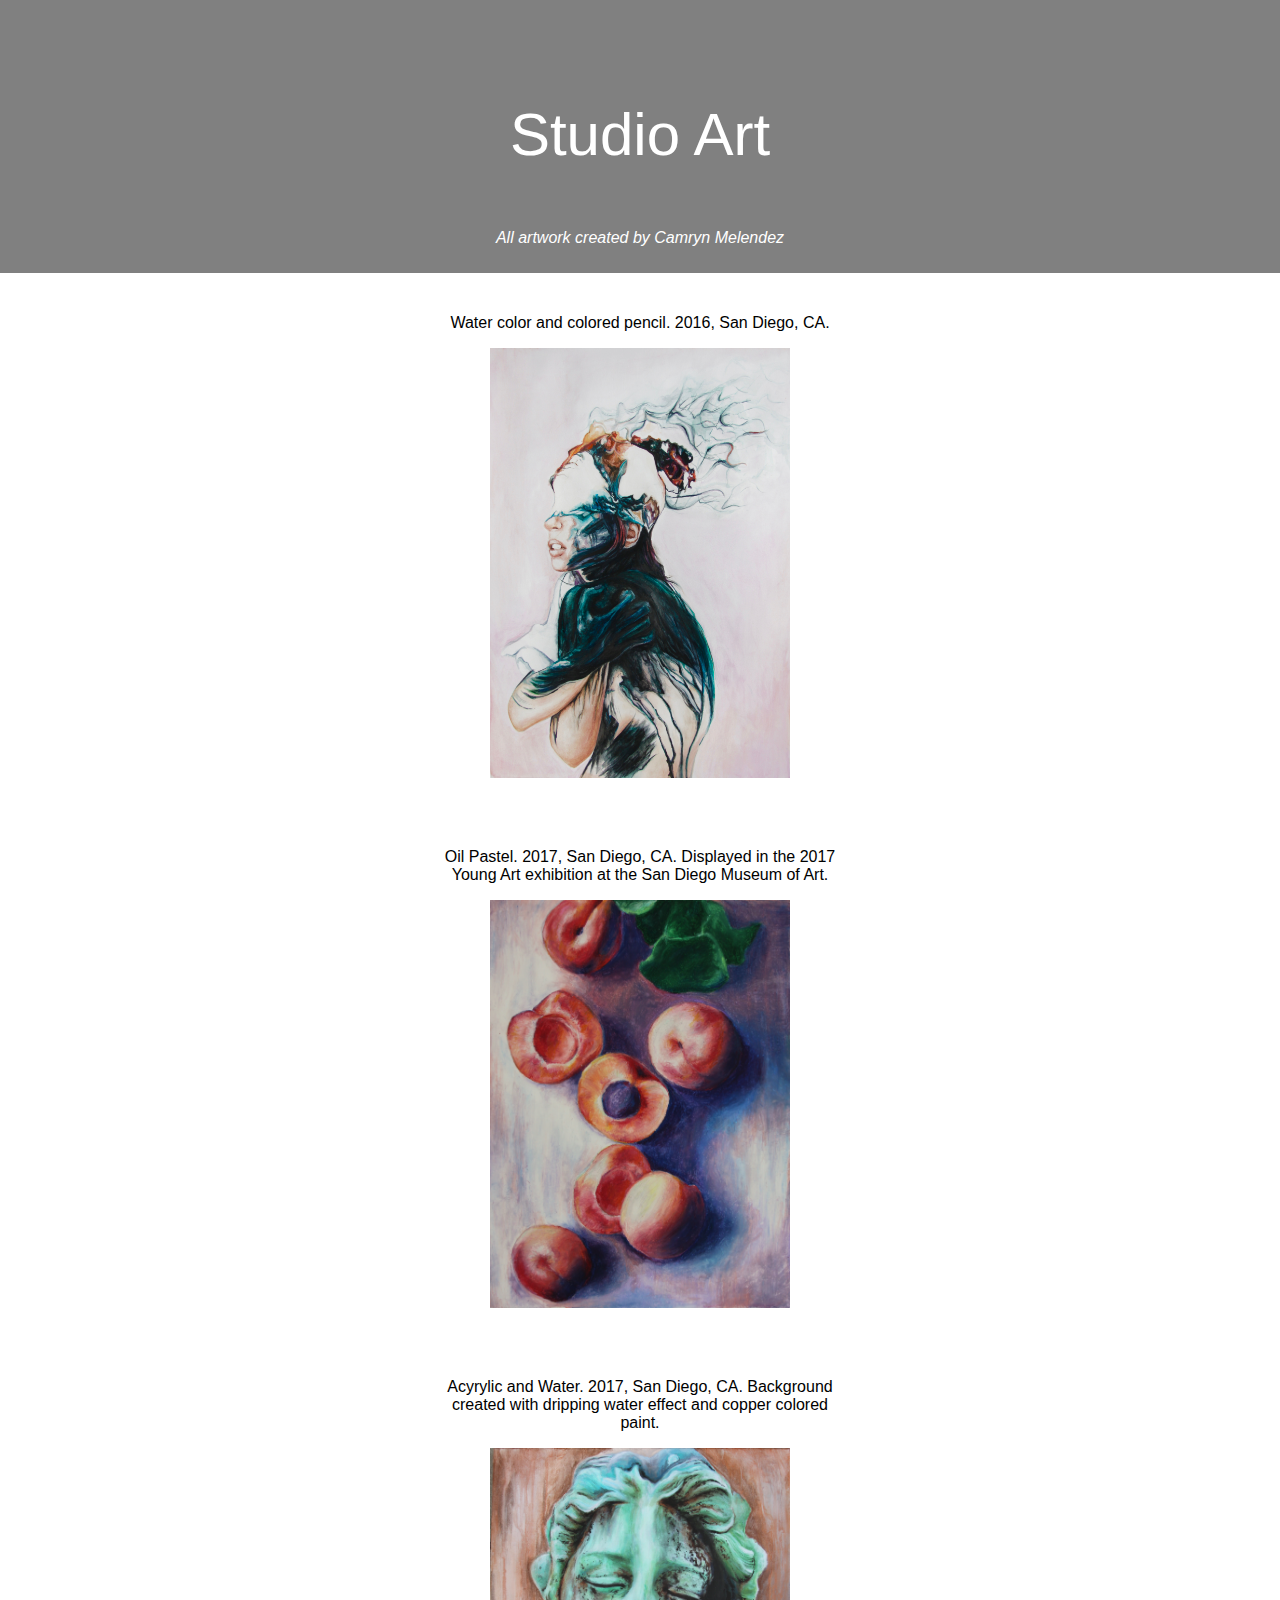
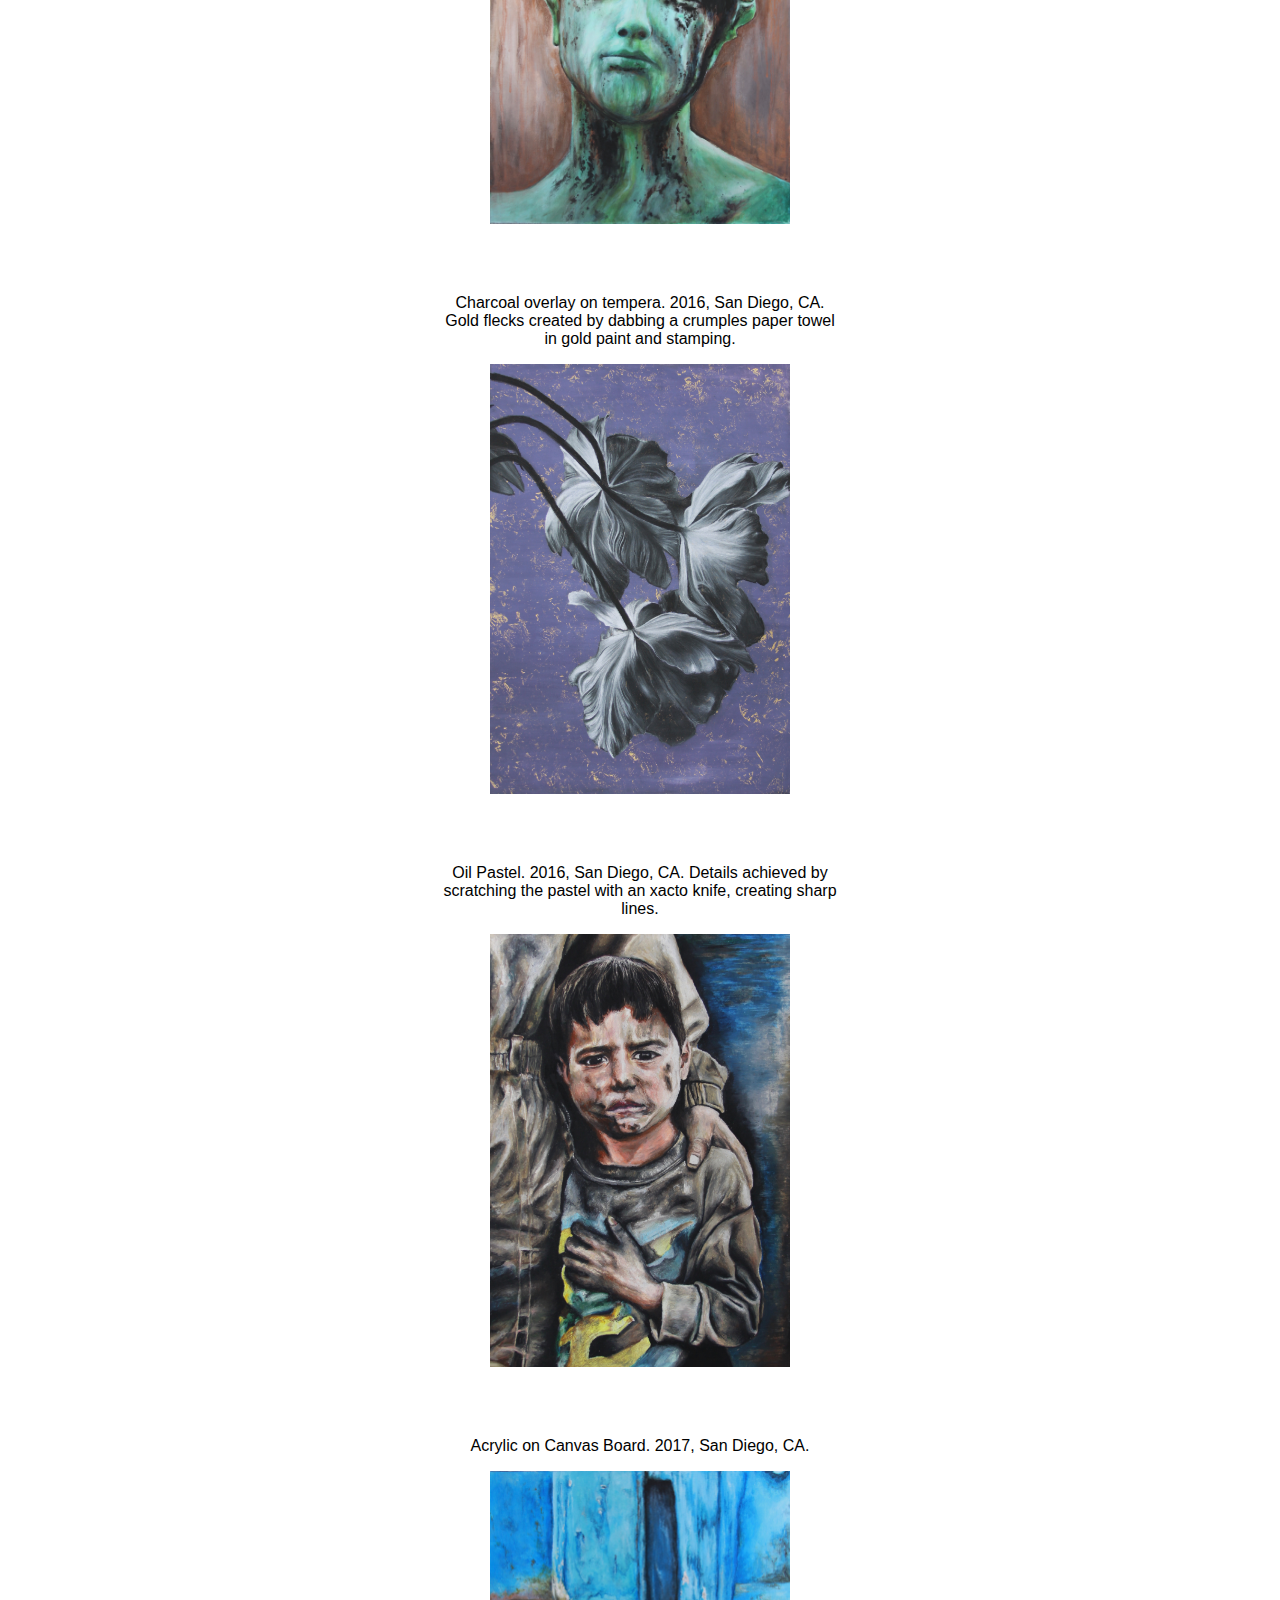
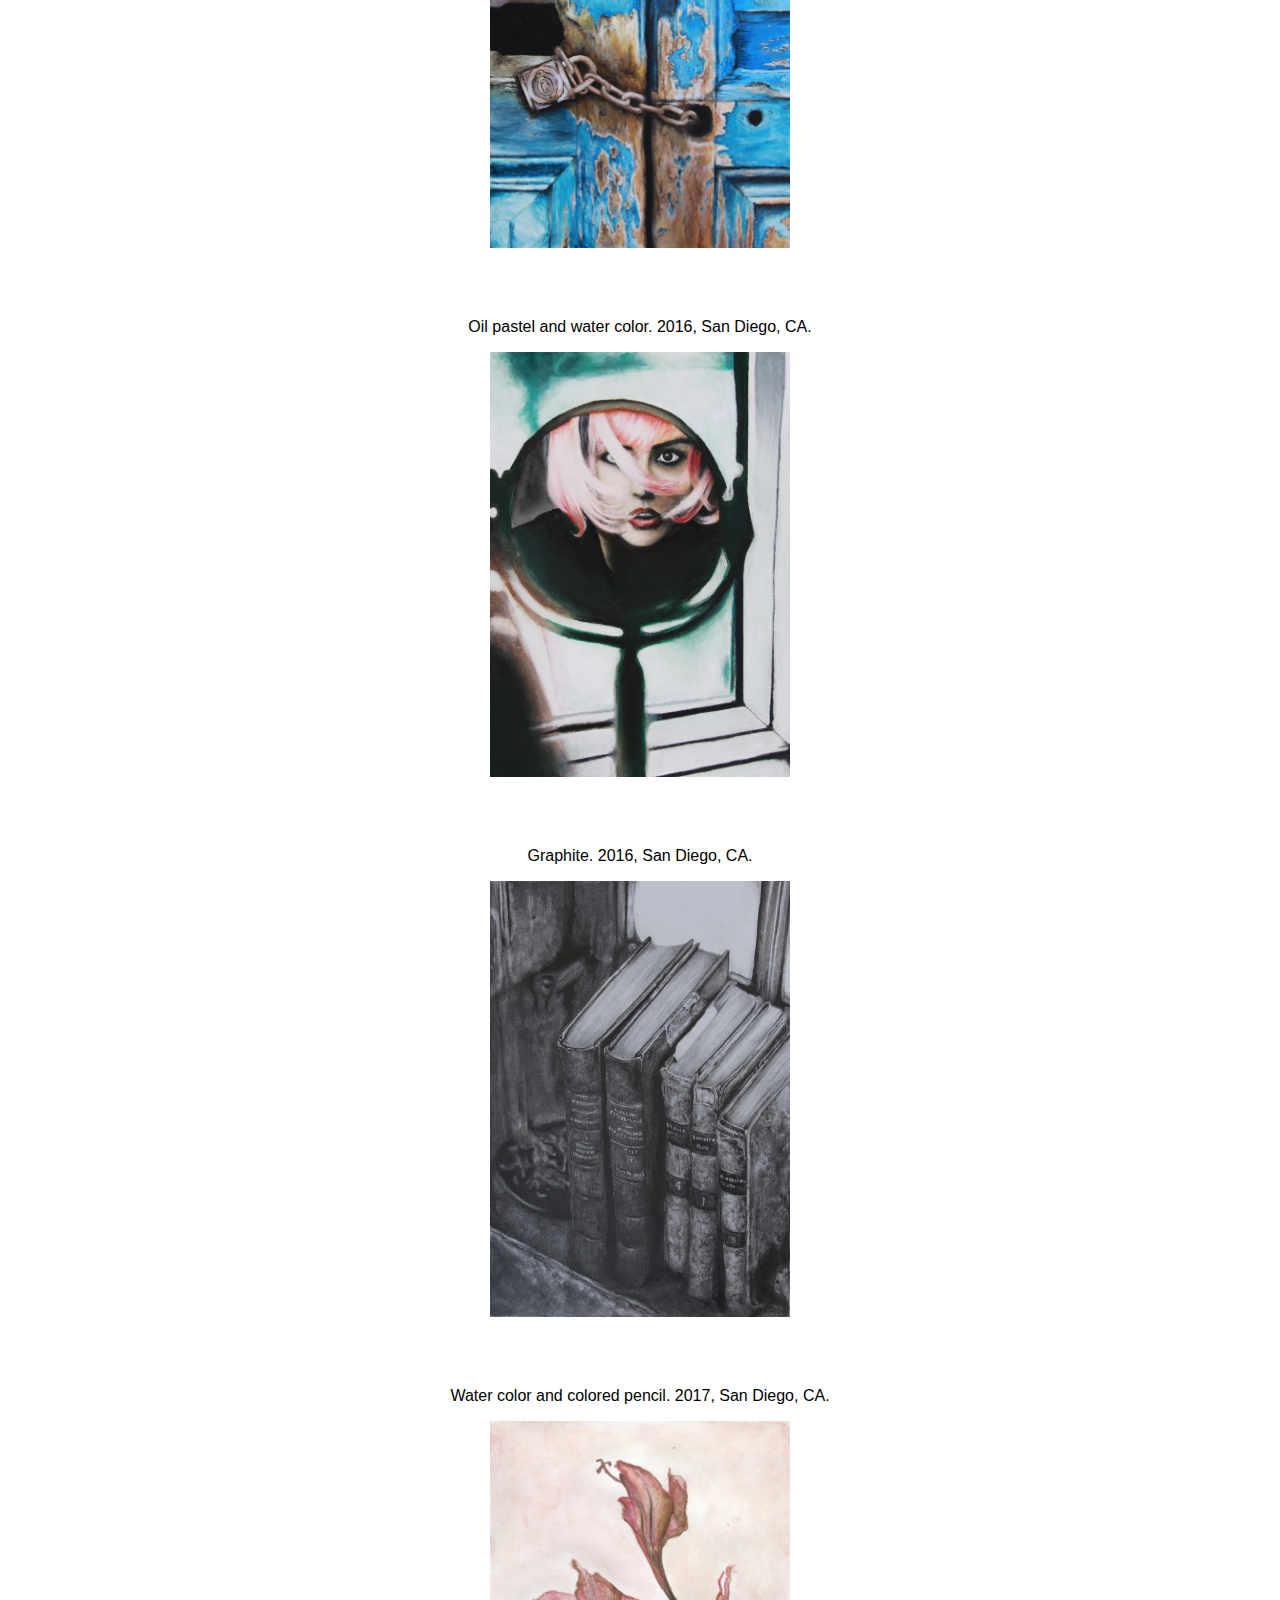
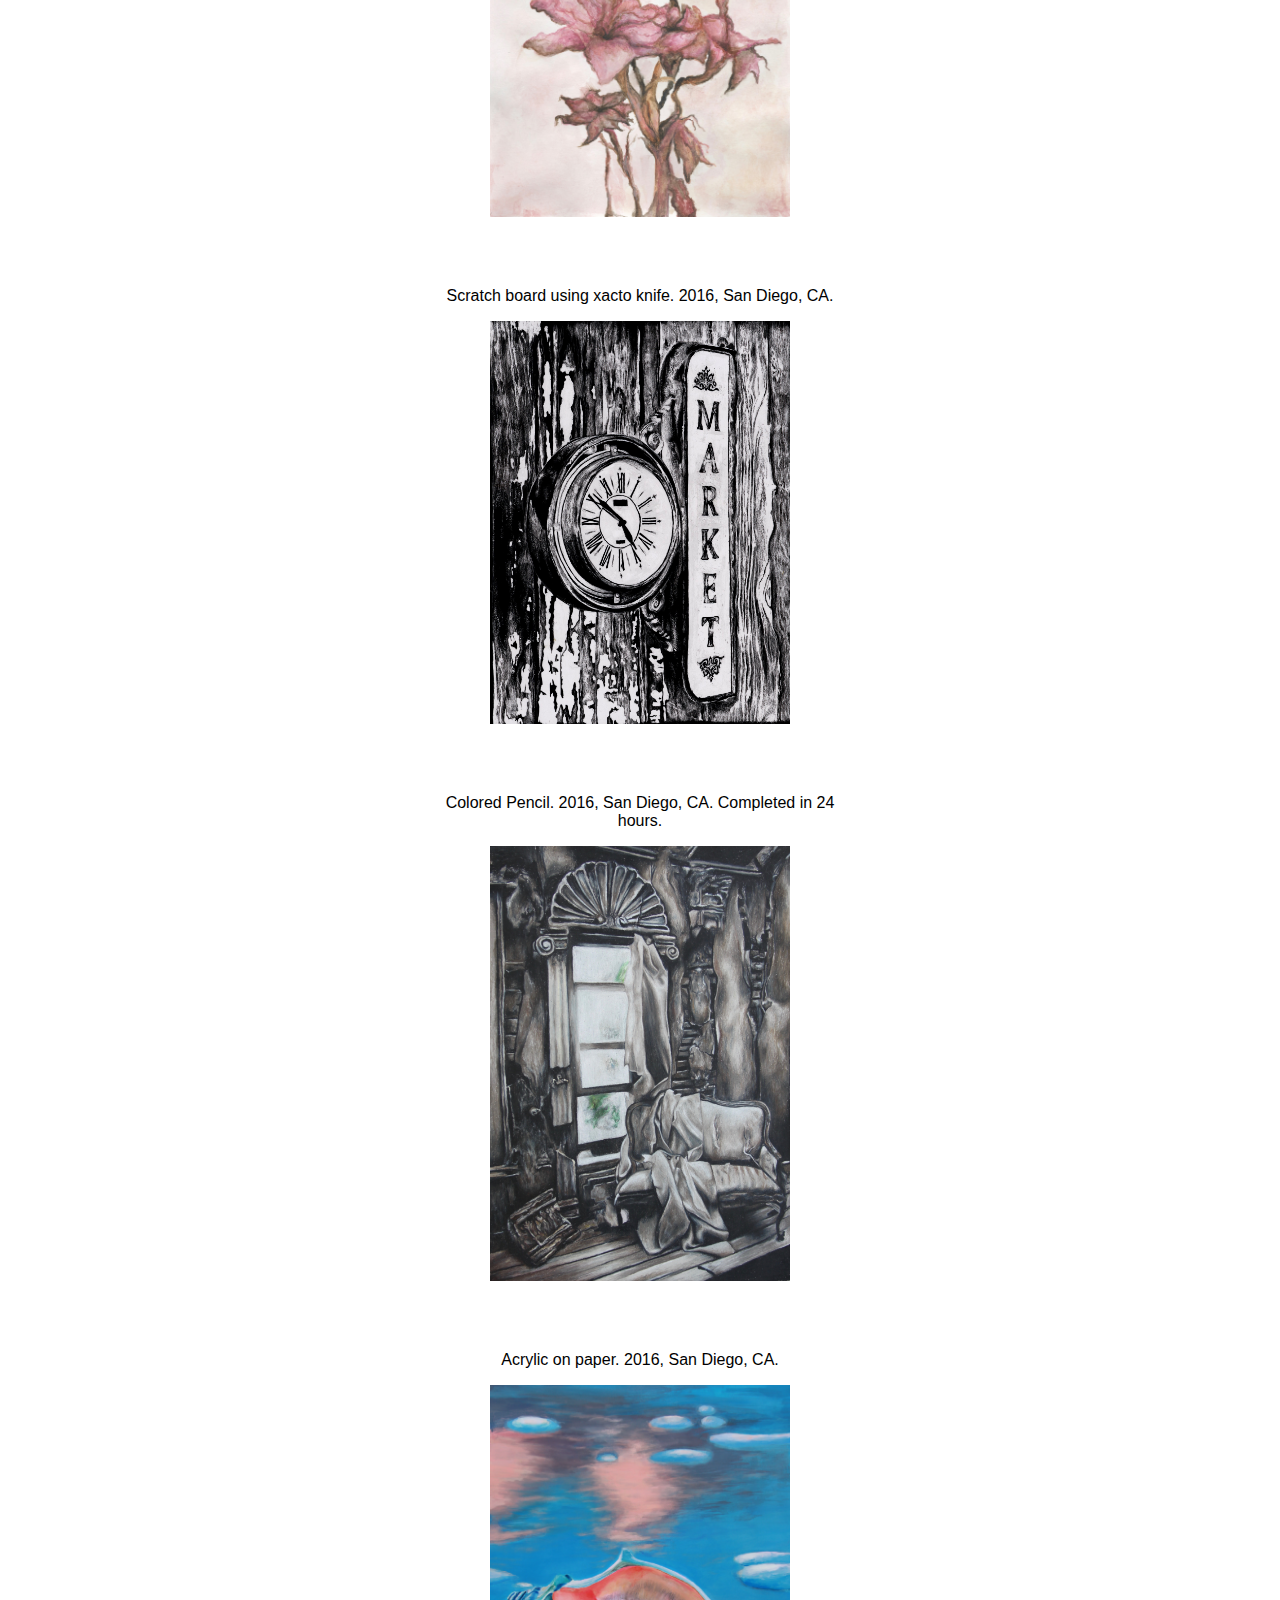
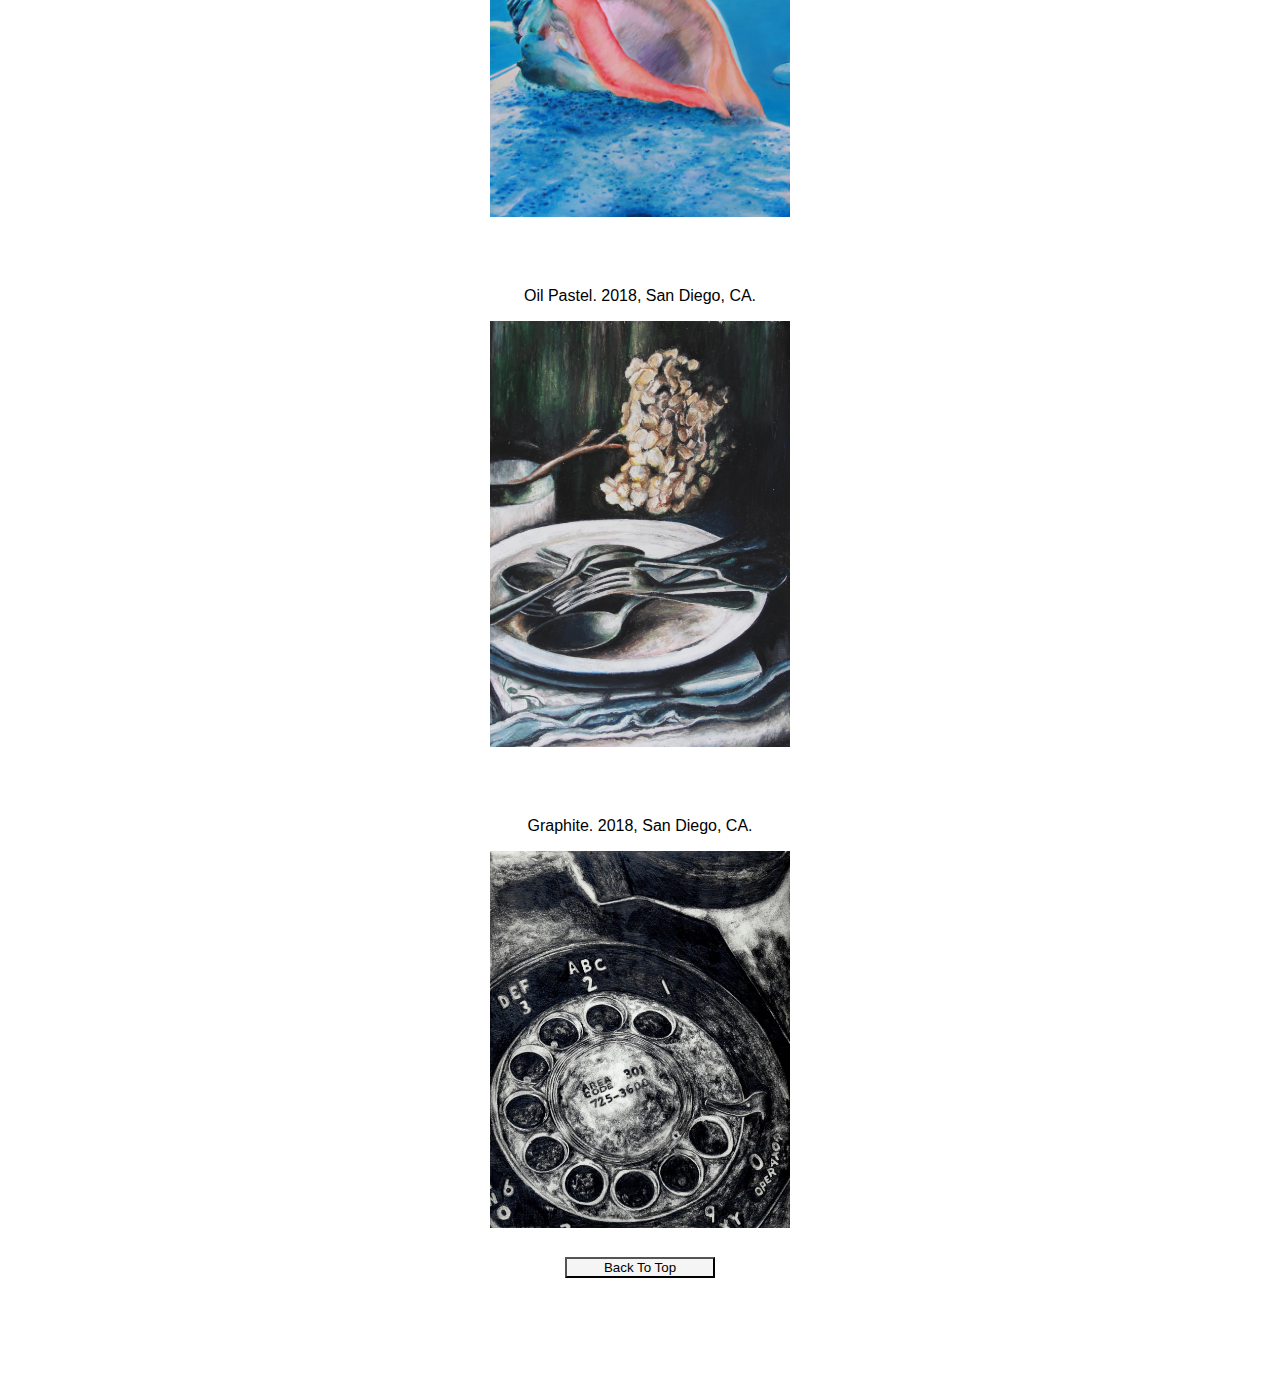
<file: Studio Art.html>
<!doctype html>
<html lang="en">

<head>
    <!-- Required meta tags -->
    <meta charset="utf-8">
    <meta name="viewport" content="width=device-width, initial-scale=1, shrink-to-fit=no">

    <!-- Bootstrap CSS -->
    <link rel="stylesheet" href="https://stackpath.bootstrapcdn.com/bootstrap/4.1.3/css/bootstrap.min.css"
        integrity="sha384-MCw98/SFnGE8fJT3GXwEOngsV7Zt27NXFoaoApmYm81iuXoPkFOJwJ8ERdknLPMO" crossorigin="anonymous">

    <!--Your CSS-->
    <link rel="stylesheet" href="styles.css">

    <title>Studio Art</title>
    <meta name="description" content="Studio Art page">
    <meta name="author" content="Camryn Melendez">

    <style>
        body {
            background-color: white;
        }
        img{
            width: 300px;
        }
        </style>

</head>

<body>
    <div class="header" >
        <p>
            Studio Art
        </p>
        <p class= "subheading">All artwork created by Camryn Melendez</p>
    </div>

    <div class="imgItem">
        <p> Water color and colored pencil. 2016, San Diego, CA.</p>
        <img src="images/StudioArt (2).jpg" 
            alt="Monster girl painted with watercolors">
    </div>

    <div class="imgItem">
        <p>
            Oil Pastel. 2017, San Diego, CA. 
            Displayed in the 2017 Young Art exhibition
            at the San Diego Museum of Art.
        </p>
        <img  src="images/StudioArt.jpg" 
                    alt="Peaches drawn with oil pastel">
    </div>

    <div class="imgItem">
        <p>
            Acyrylic and Water. 2017, San Diego, CA. Background created with 
            dripping water effect and copper colored paint.
        </p>
        <img src="images/GreenStature.jpg" 
            alt="Decaying copper statue">
    </div>              

    <div class="imgItem"> 
        <p>
            Charcoal overlay on tempera. 2016, San Diego, CA. 
            Gold flecks created by dabbing a crumples paper towel in
            gold paint and stamping.
        </p>
        <img  src="images/PurpleFLowers.jpg" 
                    alt="Black and white flowers on purple background">
    </div>
    <div class="imgItem">    
        <p>
            Oil Pastel. 2016, San Diego, CA. Details achieved by 
            scratching the pastel with an xacto knife, creating
            sharp lines.
        </p>
        <img  src="images/SadBoy.jpg" 
            alt="Sad boy drawn in oil pastel">
    </div>
    <div class="imgItem">
        <p> Acrylic on Canvas Board. 2017, San Diego, CA.</p>
        <img src="images\BlueDoor.jpg" 
            alt="Blue rusted door painting">

    </div>

    <div class="imgItem">
            <p> Oil pastel and water color. 2016, San Diego, CA.</p>
            <img src="images/GirlInMirror.jpg" 
                alt="Girl looking in makeup mirror">
    </div>

    <div class="imgItem">
            <p> Graphite. 2016, San Diego, CA.</p>
            <img src="images/Books.jpg" 
                alt="Dusty books on a shelf">
    </div>

    <div class="imgItem">
            <p> Water color and colored pencil. 2017, San Diego, CA.</p>
            <img src="images/PinkFlowers.jpg" 
                alt="Delicate pink flower">
    </div>

    <div class="imgItem">
            <p> Scratch board using xacto knife. 2016, San Diego, CA.</p>
            <img src="images/market.jpg" 
                alt="Clock on old decaying wooden wall">
    </div>

    <div class="imgItem">
            <p> Colored Pencil. 2016, San Diego, CA. Completed in 24 hours.</p>
            <img src="images/RoomColoredPencils.jpg" 
                alt="Old dusty room with a large window and a couch">
    </div>

    <div class="imgItem">
            <p> Acrylic on paper. 2016, San Diego, CA.</p>
            <img src="images/Shell.jpg" 
                alt="Colorful seashell on the shore">
    </div>

    <div class="imgItem">
            <p> Oil Pastel. 2018, San Diego, CA.</p>
            <img src="images/Silverware.jpg" >
    </div>

    <div class="imgItem">
            <p> Graphite. 2018, San Diego, CA.</p>
            <img src="images/Telephone.jpg" 
                alt="Old-fashion telephone">
    </div>
    <center>
    <button class="button" id="back-to-top" onclick="backToTop()">
        Back To Top
    </button>
    </center>

    <div style="padding: 50px;"></div>
    
    
    <script>
    function backToTop() {
        window.scrollTo(0, 0);
}</script>
</body>
</file>
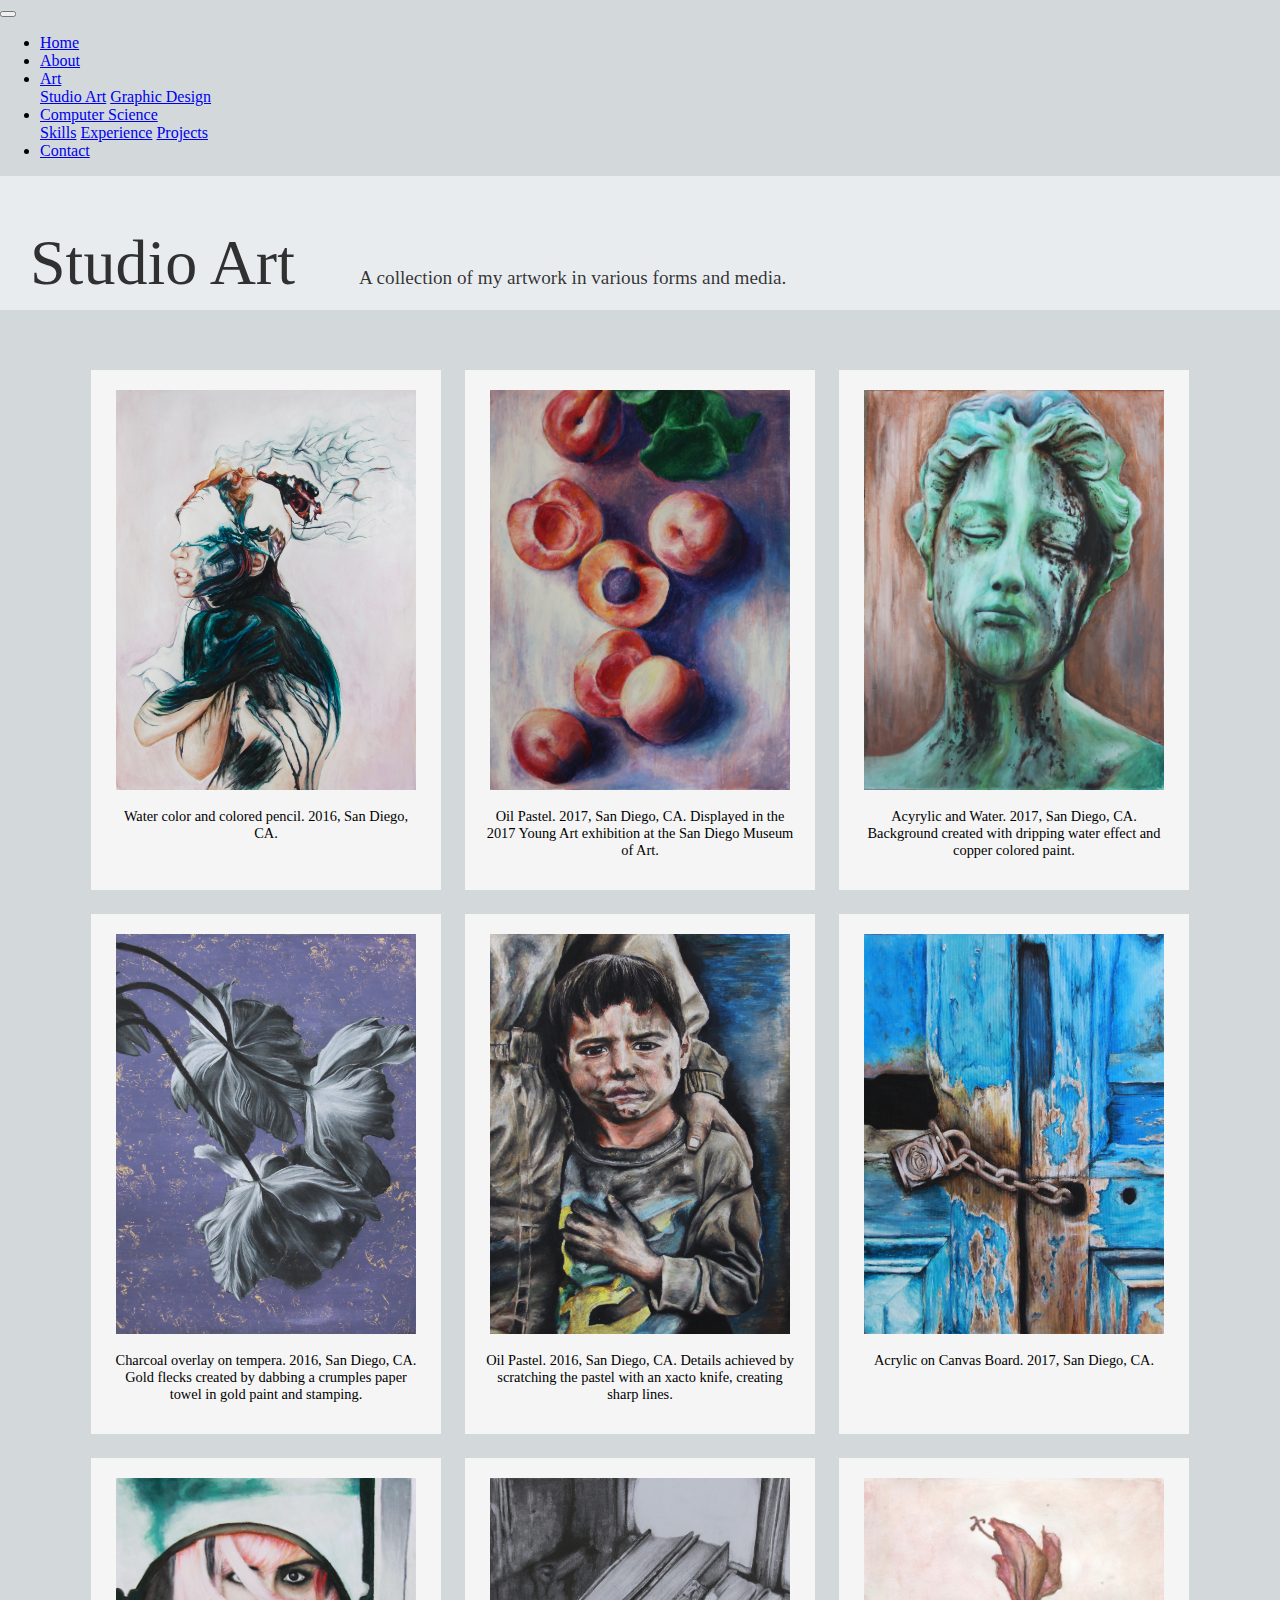
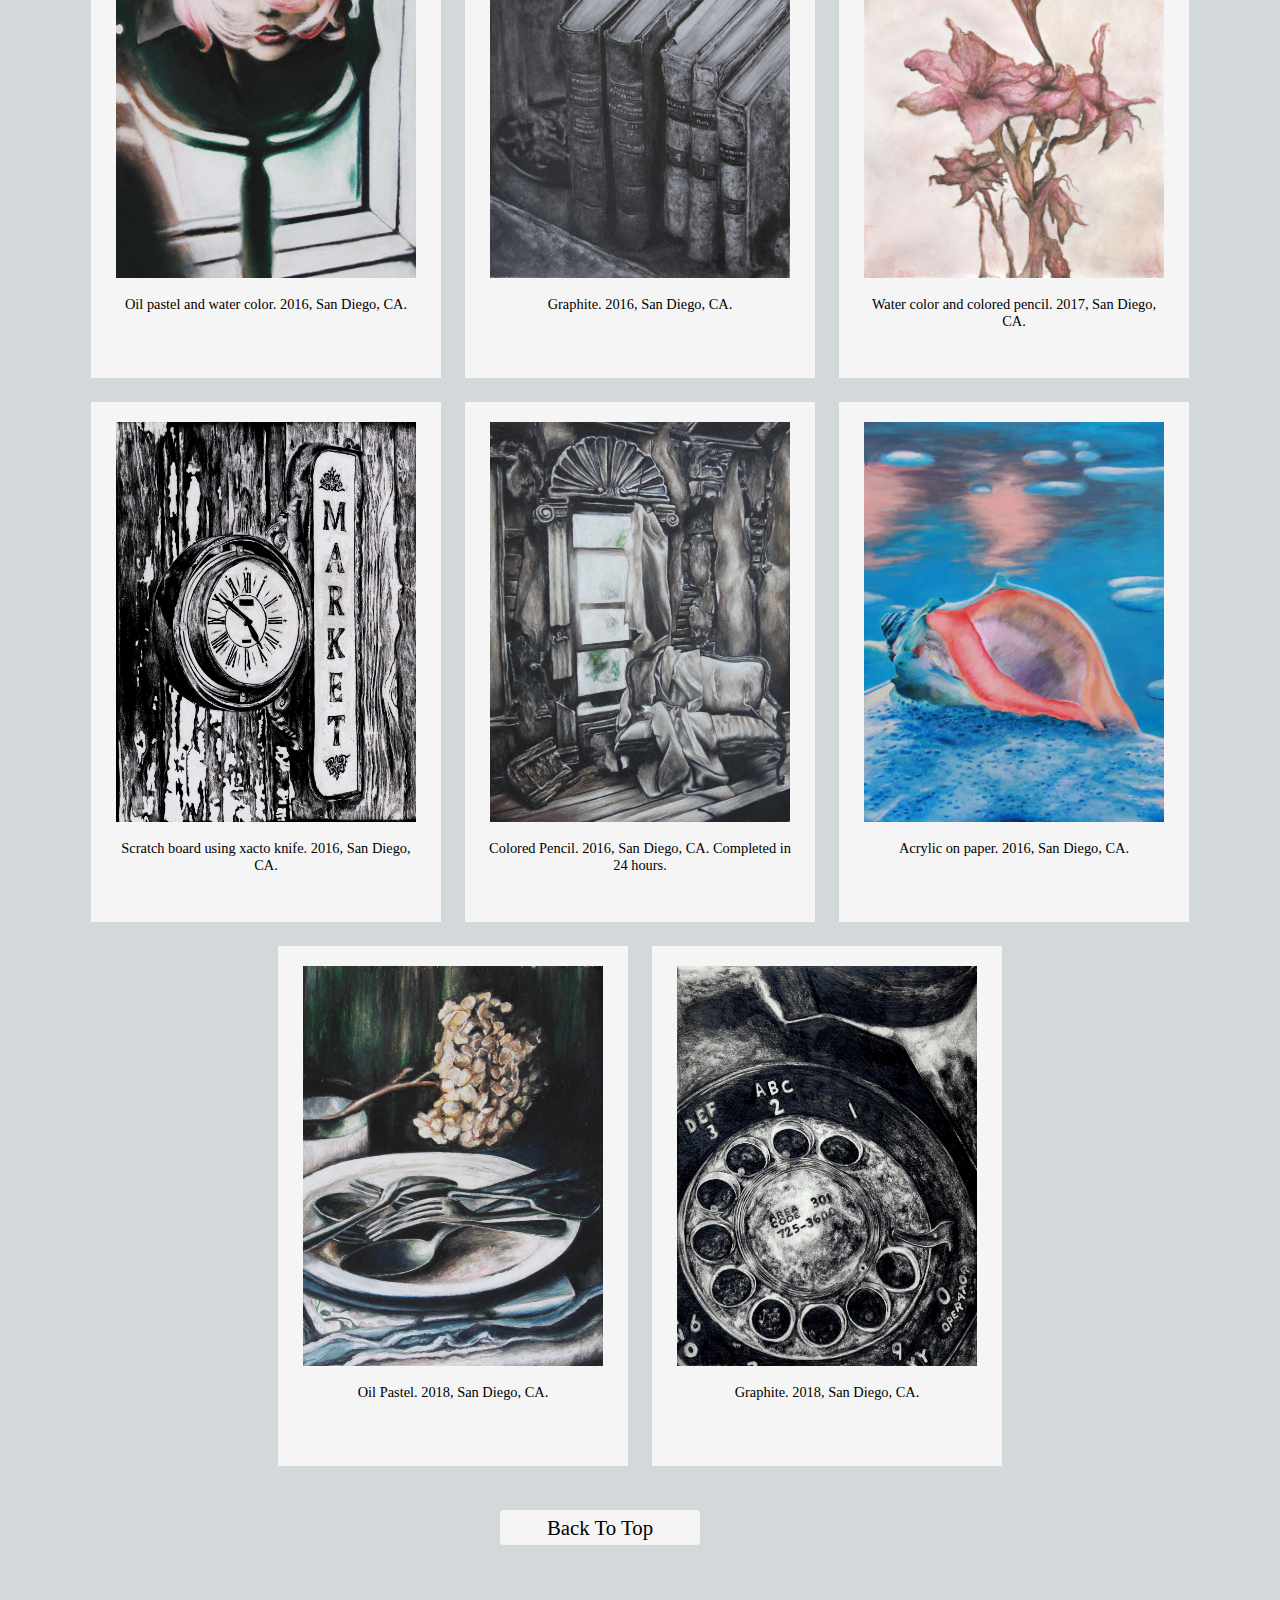
<file: studioart.html>
<!doctype html>
<html lang="en">

<head>
    <meta charset="utf-8">
    <meta name="viewport" content="width=device-width, initial-scale=1, shrink-to-fit=no">

    <link rel="stylesheet" href="https://stackpath.bootstrapcdn.com/bootstrap/4.1.3/css/bootstrap.min.css"
    integrity="sha384-MCw98/SFnGE8fJT3GXwEOngsV7Zt27NXFoaoApmYm81iuXoPkFOJwJ8ERdknLPMO" crossorigin="anonymous">

    <link rel="stylesheet" href="styles/studioart.css" type="text/css">

    <link rel="stylesheet" href="styles/body.css" type="text/css"/>

    <title>Studio Art</title>
    <meta name="description" content="Studio Art page">
    <meta name="author" content="Camryn Melendez">
</head>

<body>


    <nav class="navbar navbar-expand-lg navbar-light bg-light">
        <button class="navbar-toggler" type="button" data-toggle="collapse" data-target="#navbarSupportedContent" aria-controls="navbarSupportedContent" aria-expanded="false" aria-label="Toggle navigation">
            <span class="navbar-toggler-icon"></span>
        </button>
        <div class="collapse navbar-collapse" id="navbarSupportedContent">
            <ul class="navbar-nav mr-auto">
                <li class="nav-item">
                    <a class="nav-link" href="index.html">Home</a>
                </li>
                <li class="nav-item">
                    <a class="nav-link" href="about.html">About<span class="sr-only"></span></a>
                </li>
                <li class="nav-item dropdown">
                    <a class="nav-link dropdown-toggle" href="#" id="navbarDropdown" role="button"
                        data-toggle="dropdown" aria-haspopup="true" aria-expanded="false">
                        Art
                    </a>
                    <div class="dropdown-menu" aria-labelledby="navbarDropdown">
                        <a class="dropdown-item" href="studioart.html">Studio Art</a>
                        <a class="dropdown-item" href="graphicdesign.html">Graphic Design</a>
                        <div class="dropdown-divider"></div>
                    </div>
                </li>
                <li class="nav-item dropdown">
                    <a class="nav-link dropdown-toggle" href="#" id="navbarDropdown" role="button"
                        data-toggle="dropdown" aria-haspopup="true" aria-expanded="false">
                        Computer Science
                    </a>
                    <div class="dropdown-menu" aria-labelledby="navbarDropdown">
                        <a class="dropdown-item" href="skills.html">Skills</a>
                        <a class="dropdown-item" href="experience.html">Experience</a>
                        <a class="dropdown-item" href="projects.html">Projects</a>
                        <div class="dropdown-divider"></div>
                    </div>
                </li>
                <li class="nav-item">
                    <a class="nav-link" href="contact.html">Contact</a>
                </li>
            </ul>
        </div>
    </nav>

    <div class="header">
        <div class="title">Studio Art</div> 
        <p ID="sub-header">A collection of my artwork in various forms and media.</p>
    </div>

    <div class="page-content">

        <div class="img-block">
            <img src="images/StudioArt (2).jpg" alt="Monster girl painted with watercolors"> 
            <p> Water color and colored pencil. 2016, San Diego, CA.</p>
        </div>

        <div class="img-block">
            <img  src="images/StudioArt.jpg" alt="Peaches drawn with oil pastel">
            <p>Oil Pastel. 2017, San Diego, CA. Displayed in the 2017 Young Art exhibition at the San Diego Museum of Art.</p>
        </div>

        <div class="img-block">
            <img src="images/GreenStature.jpg" alt="Decaying copper statue">
            <p>Acyrylic and Water. 2017, San Diego, CA. Background created with dripping water effect and copper colored paint.</p>
        </div>

        <div class="img-block"> 
            <img  src="images/PurpleFLowers.jpg" alt="Black and white flowers on purple background">
            <p>Charcoal overlay on tempera. 2016, San Diego, CA. Gold flecks created by dabbing a crumples paper towel in gold paint and stamping.</p>
        </div>
        <div class="img-block">
            <img  src="images/SadBoy.jpg" alt="Sad boy drawn in oil pastel">
            <p>Oil Pastel. 2016, San Diego, CA. Details achieved by scratching the pastel with an xacto knife, creating sharp lines.</p>
        </div>

        <div class="img-block">
            <img src="images\BlueDoor.jpg" alt="Blue rusted door painting">
            <p> Acrylic on Canvas Board. 2017, San Diego, CA.</p>
        </div>

        <div class="img-block">
            <img src="images/GirlInMirror.jpg" alt="Girl looking in makeup mirror">
            <p> Oil pastel and water color. 2016, San Diego, CA.</p>
        </div>

        <div class="img-block">
            <img src="images/Books.jpg" alt="Dusty books on a shelf">
            <p> Graphite. 2016, San Diego, CA.</p>
        </div>

        <div class="img-block">
            <img src="images/PinkFlowers.jpg" alt="Delicate pink flower">
            <p> Water color and colored pencil. 2017, San Diego, CA.</p>
        </div>

        <div class="img-block">
            <img src="images/market.jpg" alt="Clock on old decaying wooden wall">
            <p> Scratch board using xacto knife. 2016, San Diego, CA.</p>
        </div>

        <div class="img-block">
            <img src="images/RoomColoredPencils.jpg" alt="Old dusty room with a large window and a couch">
            <p> Colored Pencil. 2016, San Diego, CA. Completed in 24 hours.</p>
        </div>

        <div class="img-block">
            <img src="images/Shell.jpg" alt="Colorful seashell on the shore">
            <p> Acrylic on paper. 2016, San Diego, CA.</p>
        </div>

        <div class="img-block">
            <img src="images/Silverware.jpg" >
            <p> Oil Pastel. 2018, San Diego, CA.</p>
        </div>

        <div class="img-block">
            <img src="images/Telephone.jpg" alt="Old-fashion telephone">
            <p> Graphite. 2018, San Diego, CA.</p>
        </div>
    </div> 

    <button class="button" id="back-to-top-button" onclick="backToTop()">
        Back To Top
    </button>

    <script>
    function backToTop() {
        window.scrollTo(0, 0);
    } </script>

    <script src="https://code.jquery.com/jquery-3.3.1.slim.min.js"
    integrity="sha384-q8i/X+965DzO0rT7abK41JStQIAqVgRVzpbzo5smXKp4YfRvH+8abtTE1Pi6jizo"
    crossorigin="anonymous"></script>
    <script src="https://cdnjs.cloudflare.com/ajax/libs/popper.js/1.14.3/umd/popper.min.js"
integrity="sha384-ZMP7rVo3mIykV+2+9J3UJ46jBk0WLaUAdn689aCwoqbBJiSnjAK/l8WvCWPIPm49"
    crossorigin="anonymous"></script>
    <script src="https://stackpath.bootstrapcdn.com/bootstrap/4.1.3/js/bootstrap.min.js"
    integrity="sha384-ChfqqxuZUCnJSK3+MXmPNIyE6ZbWh2IMqE241rYiqJxyMiZ6OW/JmZQ5stwEULTy"
    crossorigin="anonymous"></script>

</body>
</file>
<file: styles/index.css>
:root {
    --transparent-gray: rgba(185, 184, 184, 0.644);
    --transparent-blue: rgba(201, 209, 211, 0.822);
    --hover-gray: rgba(168, 166, 166, 0.726);
    --light-transparent-gray: rgba(226, 226, 226, 0.822);

}

.page-content {
    margin: 30px;
    margin-top: 10px;
}

.btn.btn-primary {
    background-color: var(--transparent-gray);
    border: none;
    color: black;
}

.btn.btn-primary:hover {
    background-color: var(--light-transparent-gray);
}

img {
    margin-top: 15px;
}

footer {
    display: flex;
    justify-content: flex-end;
    margin: 0 50px 50px 0;
}

footer a {
    padding-left: 20px;
}
</file>
<file: styles/body.css>
:root {
    --transparent-gray: rgba(185, 184, 184, 0.644);
    --transparent-blue: rgba(201, 209, 211, 0.822);
    --hover-gray: rgba(168, 166, 166, 0.726);
    --light-transparent-gray: rgba(226, 226, 226, 0.822);
    --header: #e9ecef;
    --header-font: rgba(0, 0, 0, 0.795)

}

body {
    margin: 0;
    font-family: Georgia, 'Times New Roman', Times, serif;
}

.header {
    background-color: var(--header);
    font-family:Georgia, 'Times New Roman', Times, serif;
    color: var(--header-font);
    padding-bottom: 10px;
    width: 100%;
}

.title {
    display: inline-block;
    font-size: 4em;
    padding-right: 30px;
    padding-left: 30px;
    padding-top: 50px;
}

#sub-header {
    display: inline-block;
    font-size: 1.2em;
    margin-bottom: 10px;
    top: 120px;
    color: var(--header-font);
    padding-left: 30px;
}
</file>
<file: styles.css>
:root {
    --main-orange: #ECB16B;
    --main-green: #B0D07D;
    --main-cream: #F5ECD6;
    --main-teal: #F0FFEE
}

body {
    margin: 0;
    background:light white;
}

.header {
    padding-top: 40px;
    padding-bottom: 10px;
    color: white;
    flex: auto;
    text-align: center;
    background-color:gray;
    font-family: -apple-system, BlinkMacSystemFont, 
    'Segoe UI', Roboto, Oxygen, Ubuntu, Cantarell, 
    'Open Sans', 'Helvetica Neue', sans-serif;
    font-size: 60px;

}

.subheading {
    color: white;
    font-family: Arial, Helvetica, sans-serif;
    size: 50px;
    text-align: center;
    font-style: italic;
    font-family: -apple-system, BlinkMacSystemFont, 
    'Segoe UI', Roboto, Oxygen, Ubuntu, Cantarell, 
    'Open Sans', 'Helvetica Neue', sans-serif;
    font-size: medium;

}
.imgItem {
    text-align: center;
    margin-left: auto;
    margin-right: auto;
    padding-top: 25px;
    padding-bottom: 25px;
    width: 400px;
    font-family: -apple-system, BlinkMacSystemFont, 
    'Segoe UI', Roboto, Oxygen, Ubuntu, Cantarell, 
    'Open Sans', 'Helvetica Neue', sans-serif;
    object-fit: cover;
  }




  .p2 {
    color: black;
    font-family: Arial, Helvetica, sans-serif;
    size: 100px;
    text-align: left;

}

.button {
    width: 150px;
    background-color: whitesmoke;
    font-family: -apple-system, BlinkMacSystemFont, 
    'Segoe UI', Roboto, Oxygen, Ubuntu, Cantarell, 
    'Open Sans', 'Helvetica Neue', sans-serif;
}


.centerImg{
    width: 300px;
    display:block;
    text-align:center;
}
</file>
<file: skills.css>
body {
    margin:0;
}

.header {
    background-color: rgba(202, 202, 202, 0.644);
    display:flex;
    align-items: flex-end;
    justify-content: space-around;
    height:140px;
    font-family:Georgia, 'Times New Roman', Times, serif;
    color:white;
    padding-bottom: 10px;

}

.title {
    font-size: 4em;
}

#sub-header {
    font-size: 1.2em;
    margin-bottom: 10px;
}

.page-content {
    display:flex;
    flex:auto;
    height:100%;
    align-items: flex-start;
    position:absolute;
    width:100%;
}

.side-bar {
    display: inline-block;
    width: 25%;
    border-right: 2px solid rgba(202, 202, 202, 0.644);
    height:inherit;

}

.main-content {
    display: inline-block;
    width: 75%;
    height: inherit;


}
</file>
<file: styles/experience.css>
:root {
    --transparent-gray: rgba(185, 184, 184, 0.644);
    --transparent-blue: rgba(201, 209, 211, 0.822);
    --hover-gray: rgba(168, 166, 166, 0.726);
    --light-transparent-gray: rgba(226, 226, 226, 0.822);
}

body {
    background-color: var(--transparent-blue);
}

.page-content {
    margin-top:20px;
    margin-left: 50px;
    padding: 30px;
    text-align: center;

}

.img-block {
    display: flex;
    align-items: flex-start;
    margin:30px;
    padding-top: 20px;
    text-align: center;
    background-color: white;
    padding: 20px;
    border-radius: 10px;
}

p {
    padding-left: 20px;
    padding-right: 20px;
    text-align: left;
    color: black;
}


img {
    width: 200px;
    height:auto;
   }
</file>
<file: styles/graphicdesign.css>
:root {
    --transparent-gray: rgba(185, 184, 184, 0.644);
    --transparent-blue: rgba(201, 209, 211, 0.822);
    --hover-gray: rgba(168, 166, 166, 0.726);
    --light-transparent-gray: rgba(226, 226, 226, 0.822);

}
body {
    background-color: var(--transparent-blue);
}

.page-content {
    margin-top:20px;
    padding: 30px;
    text-align: center;

}
.img-block {
    display: inline-block;
    width: 350px;
    height: 500px;
    overflow: hidden;
    font-family: Georgia, 'Times New Roman', Times, serif;
    text-align: left;
    background-color: whitesmoke;
    margin:10px;
    padding-top: 20px;
    text-align: center;
}

p {
    padding-left: 20px;
    padding-right: 20px;
    color: black;
}


img {
    width: 300px;
    height:400px;
}
</file>
<file: styles/skills.css>
:root {
    --transparent-gray: rgba(185, 184, 184, 0.644);
    --transparent-blue: rgba(201, 209, 211, 0.822);
    --hover-gray: rgba(168, 166, 166, 0.726);
    --light-transparent-gray: rgba(226, 226, 226, 0.822);

}

/* Page-content is one of three divs in the body. 
   Side-bar and main-content are the two child divs. */


.page-content {
    width: 100%;
    display: flex;
    align-items: flex-start;
    position: sticky;
    top: 0px;
}

.side-bar {
    background-color: var(--transparent-blue);
    font-size: 1.2em;
    width: fit-content;
    height: 100vh;
    display: inline-block;
    overflow: hidden;
    position: sticky;
    top: 0px;
}

.main-content {
    display: inline-block;
    margin: 25px;
    width: 100%;
    height: fit-content;
    display: block;
}

.side-bar ul {
    margin: 25px;
    margin-left: 0px;
    list-style: none;
    border-radius: 4px;
}

.side-bar li {
    padding: 10px;
    border-bottom: 2px solid white;
}

li:hover {
    cursor: pointer;
    text-decoration: underline;
    border-radius: 4px;
}

.main-content h6 {
    padding-top: 10px;
    border-top: 2px solid var(--transparent-blue);
}

.accordion {
    width: 100%;
    padding-bottom: 40px;
}
.accordion button {
    color: black;
}

#collapseTen {
    border-bottom: 1px solid var(--transparent-gray);
}

p {
    font-size: 1.5em;
}
</file>
<file: styles/studioart.css>
:root {
    --transparent-gray: rgba(185, 184, 184, 0.644);
    --transparent-blue: rgba(201, 209, 211, 0.822);
    --hover-gray: rgba(168, 166, 166, 0.726);
    --light-transparent-gray: rgba(226, 226, 226, 0.822);

}

body {
    background-color: var(--transparent-blue);
}

.page-content {
    margin-top:20px;
    padding: 30px;
    text-align: center;

}
.img-block {
    display: inline-block;
    width: 350px;
    height: 500px;
    overflow: hidden;
    font-family: Georgia, 'Times New Roman', Times, serif;
    text-align: left;
    background-color: whitesmoke;
    margin:10px;
    padding-top: 20px;
    text-align: center;
}

p {
    font-size: 0.9em;
    padding-left: 20px;
    padding-right: 20px;
    color: black;
}


img {
    width: 300px;
    height:400px;

   }


#back-to-top-button {
    width: 200px;
    background-color: whitesmoke;
    font-family: Georgia, 'Times New Roman', Times, serif;
    margin-right: 500px;
    margin-left: 500px;
    margin-bottom: 100px;
    font-size: 1.3em;
    border: none;
    outline: none;
    border-radius: 4px;
    height:1.7em;
}

#back-to-top-button:hover {
    background-color: white;
}
</file>
